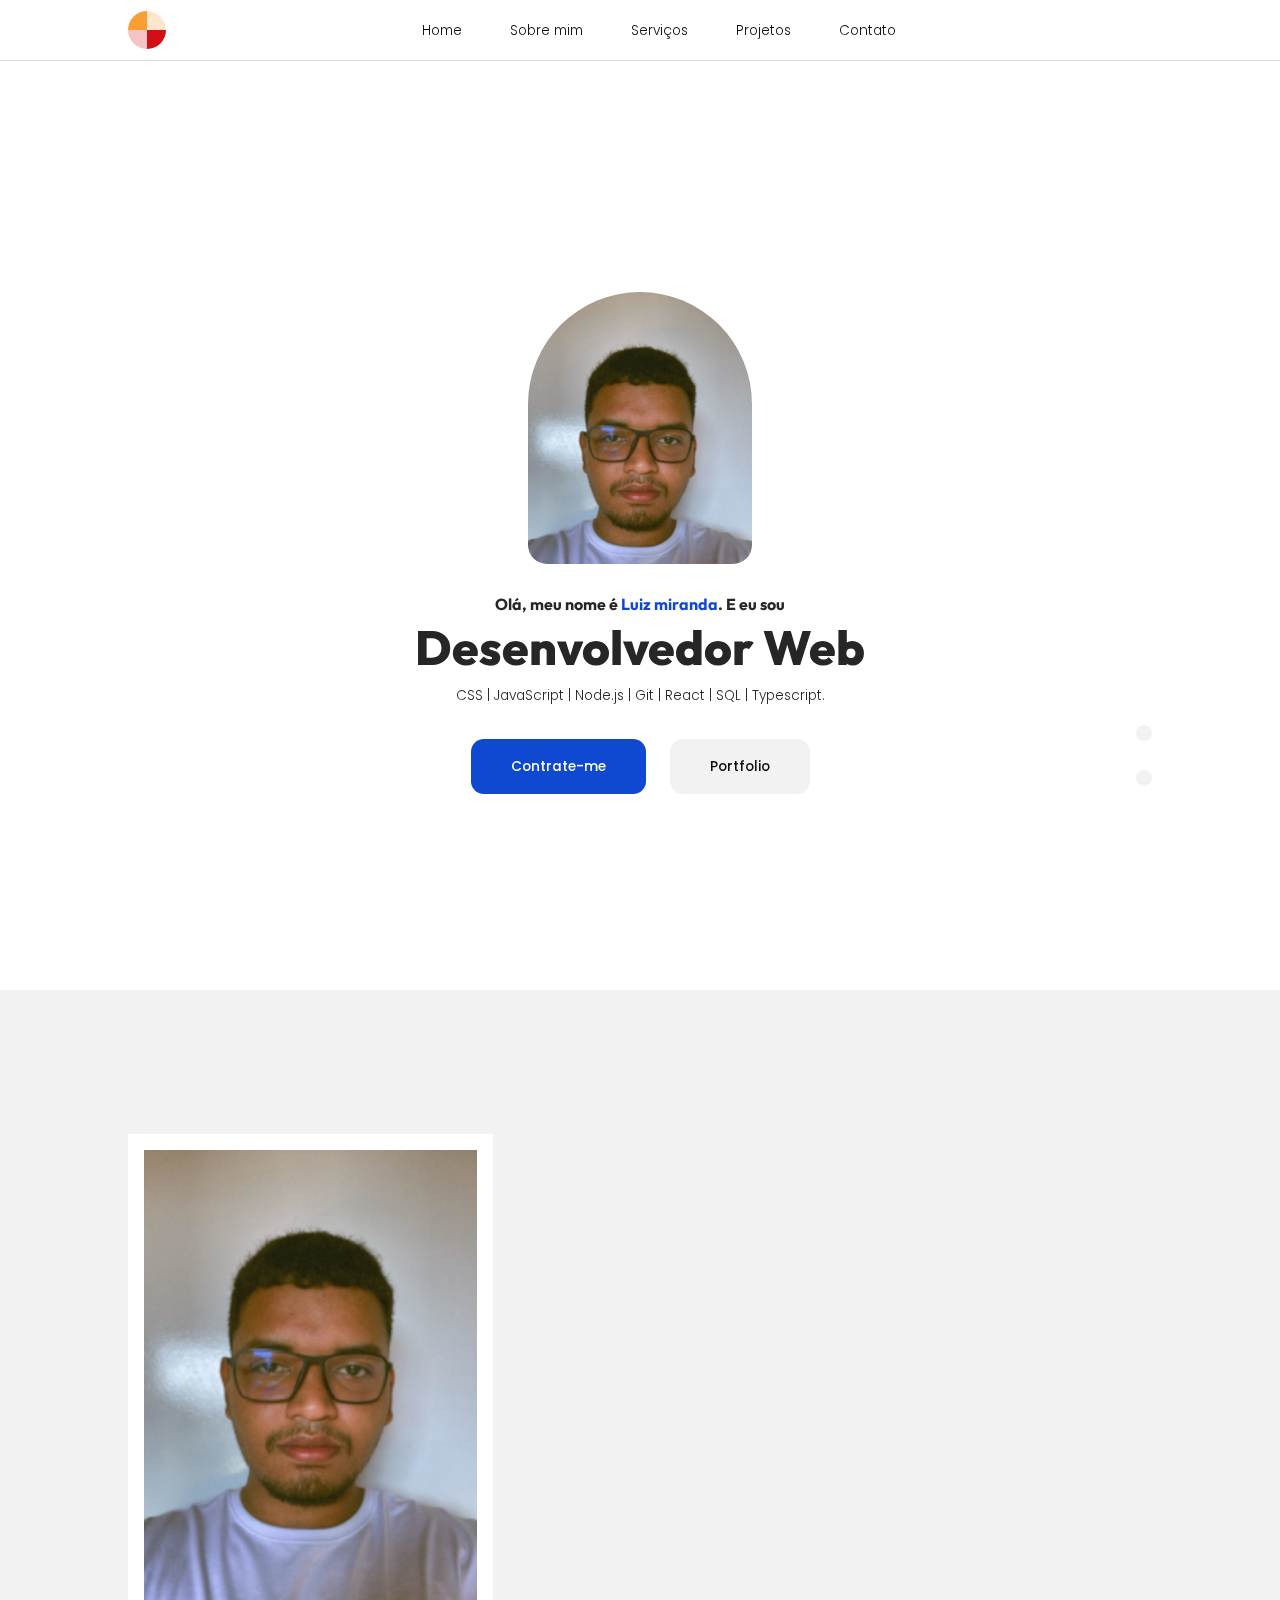
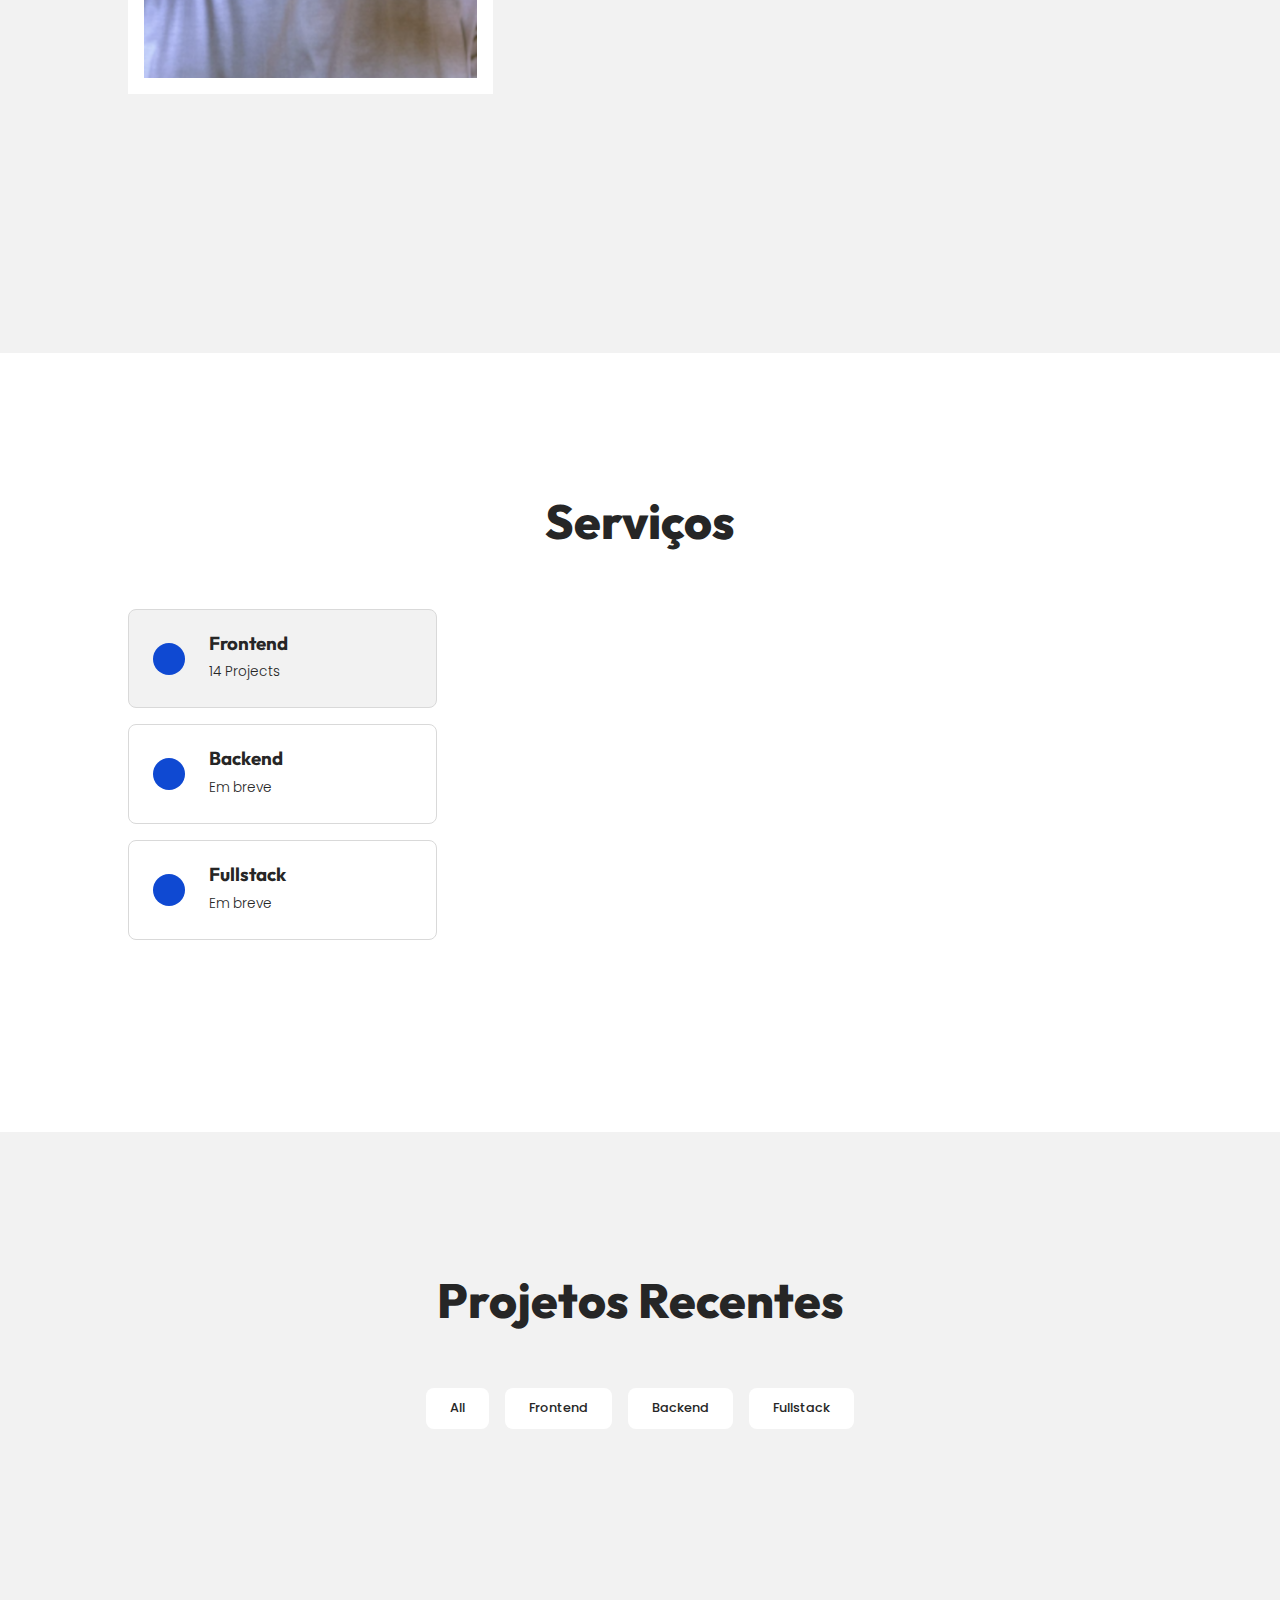
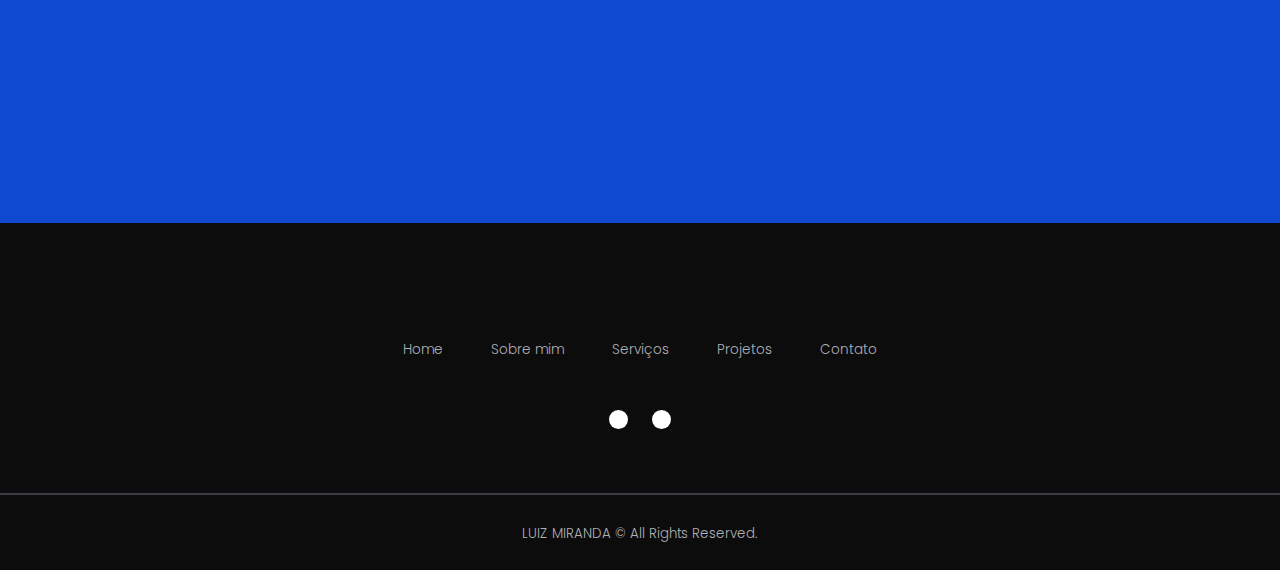
<file: index.html>
<!DOCTYPE html>
<html lang="en">
<head>
    <meta charset="UTF-8">
    <link rel="icon" href="./assets/logo.png" type="image/png">
    <meta name="viewport" content="width=device-width, initial-scale=1.0">
    <title>Responsive Personal Portfolio Website</title>
    <!-- ICONSCOUT CDN -->
    <link rel="stylesheet" href="https://unicons.iconscout.com/release/v4.0.8/css/line.css">
    <!-- GOOGLE FONTS (POPPINS & OUTFIT ) -->
    <link href="https://fonts.googleapis.com/css2?family=Outfit:wght@600;700;800;900&family=Poppins:wght@300;400;500;600;700;800;900&display=swap" rel="stylesheet">
    <!-- SWIPER JS -->
    <link rel="stylesheet" href="https://cdn.jsdelivr.net/npm/swiper@10/swiper-bundle.min.css">
    <!-- ANIMATE ON SCROLL -->
    <link rel="stylesheet" href="https://unpkg.com/aos@next/dist/aos.css" />
    <link rel="stylesheet" href="style.css">
</head>
<body>
    <nav>
        <div class="container nav__container">
            <a href="index.html" class="nav__logo">
                <img src="./assets/logo.png" alt="Navbar Logo">
            </a>
            <ul class="nav__menu">
                <li><a href="#">Home</a></li>
                <li><a href="#about">Sobre mim</a></li>
                <li><a href="#services">Serviços</a></li>
                <li><a href="#projects">Projetos</a></li>
                <li><a href="#contact">Contato</a></li>
            </ul>
            <div class="nav__buttons">
                <button class="nav__theme-btn"><i class="uil uil-moon"></i></button>
                <button class="nav__toggle-open"><i class="uil uil-bars"></i></button>
                <button class="nav__toggle-close"><i class="uil uil-multiply"></i></button>
            </div>
        </div>
    </nav>

<!--=============================== END OF NAV ========================-->

    <header>
        <div class="container header__container">
            <article class="header__image" data-aos="fade-up" data-aos-delay="'700">
                <div><img src="./assets/luizfoto1.png" alt="Header Image"></div>
            </article>
            <article class="header__content" data-aos="fade-in">
                <h4>Olá, meu nome é <span>Luiz miranda</span>. E eu sou</h4>
                <h1>Desenvolvedor Web<br></h1>
                <p> CSS | JavaScript | Node.js | Git | React | SQL | Typescript.
                </p>
                <div class="header__cta">
                    <a href="#contact" class="btn primary">Contrate-me</a>
                    <a href="#projects" class="btn">Portfolio</a>
                </div>
            </article>
            <ul class="header__socials">
                <li><a href="https://github.com/Luiizmiranda" target="_blank"><i class="uil uil-github-alt"></i></a></li>
                <li><a href="https://www.linkedin.com/in/luiz-miranda-119206244/" target="_blank"><i class="uil uil-linkedin-alt"></i></a></li>
            </ul>
        </div>
    </header>
    
    <!--========================== END OF HEADER =====================================-->

    <section class="about" id="about">
        <div class="container about__container">
            <div class="about__image">
                <img src="./assets/luizfoto1.png" alt="About Image">
            </div>
            <div class="about__details" data-aos="fade-in" data-aos-delay="300">
                <h1>Sobre mim</h1>
                <div class="about__cards">
                <article class="about__card">
                    <i class="uil uil-award-alt"></i>
                    <h4>Experiencia</h4>
                    <small>1+ anos</small>
                </article>
                <article class="about__card">
                    <i class="uil uil-swatchbook"></i>
                    <h4>Projetos</h4>
                    <small>15+ completo</small>
                </article>
                <article class="about__card">
                    <i class="uil uil-users-alt"></i>
                    <h4>Clientes</h4>
                    <small>...</small>
                </article>
                </div>
                <p>
                    Meu nome é Luiz Miranda, e sou um entusiasta de tecnologia e desenvolvedor front-end com mais de um ano de estudo dedicado a aprimorar minhas habilidades, estou comprometido em alcançar o sucesso e crescer profissionalmente. Acredito que a dedicação constante ao aprendizado é fundamental para ser um desenvolvedor de destaque, e estou determinado a trilhar esse caminho.Durante esse período, concentrei meus esforços em dominar várias linguagens e tecnologias essenciais para a construção de interfaces web modernas e eficientes. Minhas principais áreas de estudo incluem: CSS, JavaScript, HTML, Node.js, Git, React, Redux e TypeScript.
                </p>
                <p>
                    Luiz está cursando ADS (Análise e Desenvolvimento de Sistemas) e é apaixonado por tecnologia, conhecimento e inovações. Ele está sempre em busca de se desenvolver e de novos desafios, procurando se manter atualizado sobre as novidades em sua área e em outras áreas por curiosidade. Luiz é comunicativo, resiliente e determinado.
                </p>
                <a href="./assets/LuizMirandaCV.pdf" class="btn primary" download target="_blank"> <i class="uil uil-download-alt"></i>Download</a>
            </div>
        </div>
    </section>

    <!--==================== END OF ABOUT =============================-->

    <section class="services" id="services">
        <h1>Serviços</h1>
        <p></p>
        <div class="container services__container">
            <ul class="services__left">
                <li class="service__item frontend active">
                    <span><i class="uil uil-desktop"></i></span>
                    <div>
                        <h3>Frontend</h3>
                        <p>14 Projects</p>
                    </div>
                </li>
                <li class="service__item backend">
                    <span><i class="uil uil-server"></i></span>
                    <div>
                        <h3>Backend</h3>
                        <p>Em breve</p>
                    </div>
                </li>
                <li class="service__item fullstack">
                    <span><i class="uil uil-apps"></i></span>
                    <div>
                        <h3>Fullstack</h3>
                        <p>Em breve</p>
                    </div>
                </li>
            </ul>
            <article class="services__right" data-aos="fade-in" data-aos-delay="200">
                <h3>Frontend Development</h3>
                <p>
                    O profissional desenvolvedor front-end é o responsável por colocar em prática, através de códigos, o design de um site ou interface.

                    Enquanto o web design projeta o visual de um site, o desenvolvimento front-end implementa esse design através de códigos, como HTML, CSS e JavaScript. Ou seja, é o front-end que coloca “para funcionar” toda a parte visual de uma interface, como a página de um site ou de um aplicativo.
                </p>
                <p>
                    O front-end também deve ser capaz de se “comunicar” com a linguagem utilizada no back-end, que é a parte estrutural de sites e plataformas. Dessa forma, o visual de uma interface conseguirá ter suas funções correspondidas, como quando clicamos em um botão de “enviar mensagem” e a mensagem realmente é enviada.
                </p>
                <p>
                    Podemos dizer que tudo o que um usuário vê, interage ou clica é fruto do trabalho de um desenvolvedor front-end, que deve garantir que o site ou interface funcione corretamente e siga um design padrão em todos os dispositivos.
                </p>
            </article>
        </div>
    </section>
    <!-- =========================== END OF SERVICES ============================-->

<section class="projects" id="projects">
    <h1>Projetos Recentes</h1>
    <p></p>
    <ul class="projects__categories">
        <li class="active" data-filter="*">All</li>
        <li data-filter=".frontend">Frontend</li>
        <li data-filter=".backend">Backend</li>
        <li data-filter=".fullstack">Fullstack</li>
    </ul>
    <div class="container projects__container" data-aos="fade-in">
      <article class="project mix fullstack" data-order="1">
        <div class="project__image">
            <img src="./assets/capa1.jpg" alt="Project Image One">
        </div>
        <h3>Project One Title (Fullstack)</h3>
        <p>
            No projeto, criei uma barra de navegação responsiva e configurei o roteamento usando a versão 6 do React Router Dom, permitindo uma navegação fluida entre as diferentes páginas do site. Para aprimorar a experiência do usuário, desenvolvi um componente de cabeçalho principal que inclui o logotipo e links essenciais, tornando a navegação intuitiva.
        </p>
        <div class="project_cta">
            <a href="https://github.com/Luiizmiranda/Fitness_Web" class="btn sm" target="_blank">Github</a>
        </div>
      </article>
      <article class="project mix frontend" data-order="2">
        <div class="project__image">
            <img src="./assets/capa2.png" alt="Project Image Two">
        </div>
        <h3>Project Two Title</h3>
        <p>Este projeto resultou em um site completo, oferecendo informações detalhadas sobre serviços, preços e recursos, além de proporcionar uma experiência de navegação intuitiva aos visitantes.</p>
        <div class="project_cta">
            <a href="https://luiizmiranda.github.io/RaidHost/" class="btn sm primary" target="_blank">Demo</a>
            <a href="https://github.com/Luiizmiranda/RaidHost" class="btn sm" target="_blank">Github</a>
        </div>
      </article>
      <article class="project mix frontend" data-order="3">
        <div class="project__image">
            <img src="./assets/capa3.png" alt="Project Three">
        </div>
        <h3>Project Three Title</h3>
        <p>No geral, o projeto abrange uma ampla gama de tarefas de desenvolvimento front-end, desde a criação de estruturas HTML até a aplicação de estilos CSS e a adição de recursos interativos usando JavaScript. Essa abordagem abrangente garante um aplicativo da web visualmente atraente, responsivo e fácil de usar.</p>
        <div class="project_cta">
            <a href="https://luiizmiranda.github.io/Investimentos/" class="btn sm primary" target="_blank">Demo</a>
            <a href="https://github.com/Luiizmiranda/Investimentos" class="btn sm" target="_blank">Github</a>
        </div>
      </article>
      <article class="project mix frontend" data-order="4">
        <div class="project__image">
            <img src="./assets/capa4.png" alt="Project Four">
        </div>
        <h3>Project Four Title</h3>
        <p>Configurei o React Router Dom para criar rotas de navegação dentro do aplicativo, permitindo que eu e outros usuários acessem diferentes páginas. Em seguida, desenvolvi o design da página principal do aplicativo, onde os usuários podem visualizar suas notas. Também projetei a interface de criação de novas notas, proporcionando-me uma maneira fácil de adicionar novos registros.</p>
        <div class="project_cta">
            <a href="https://github.com/Luiizmiranda/Notes-App" class="btn sm primary" target="_blank">Demo</a>
            <a href="https://github.com/Luiizmiranda/Notes-App" class="btn sm" target="_blank">Github</a>
        </div>
      </article>
      <article class="project mix frontend" data-order="5">
        <div class="project__image">
            <img src="./assets/capa5.png" alt="Project Five">
        </div>
        <h3>Project Five Title</h3>
        <p>Uma interface utilizando HTML e CSS.</p>
        <div class="project_cta">
            <a href="https://luiizmiranda.github.io/car-interface/" class="btn sm primary" target="_blank">Demo</a>
            <a href="https://github.com/Luiizmiranda/car-interface" class="btn sm" target="_blank">Github</a>
        </div>
      </article>
      <article class="project mix frontend" data-order="6">
        <div class="project__image">
            <img src="./assets/capa6.png" alt="Project Six">
        </div>
        <h3>Project Six Title</h3>
        <p>Interface utilizando HTML, CSS E JavaScript</Html></p>
        <div class="project_cta">
            <a href="https://luiizmiranda.github.io/Florest/" class="btn sm primary" target="_blank">Demo</a>
            <a href="https://github.com/Luiizmiranda/Florest" class="btn sm" target="_blank">Github</a>
        </div>
      </article>
    </div>
</section>

<!--=============================== END OF TESTIMOONIALS =====================================================-->

    <section class="contact" id="contact">
        <div class="container contact__container">
            <ul class="contact__list">
                <li data-aos="fade-in"><a href="https://api.whatsapp.com/send/?phone=%2B5592992308422&text=Ol%C3%A1%2C+tudo+bem%3F&type=phone_number&app_absent=0" class="contact__list-item" target="_blank">
                    <i class="uil uil-whatsapp"></i></a></li>

                <li data-aos="fade-in" data-aos-delay="150"><a href="https://github.com/Luiizmiranda" class="contact__list-item" target="_blank"><i class="uil uil-github-alt"></i></a></li>    
                 
                <li data-aos="fade-in" data-aos-delay="300"><a href="https://www.linkedin.com/in/luiiz-miranda/" class="contact__list-item" target="_blank"><i class="uil uil-linkedin-alt"></i></a></li>    
            </ul>
            <form action="https://formsubmit.co/c00b61a3e5ba8ef876577354d757a87b" method="post" class="contact__form" data-aos="fade-up" data-aos-delay="450">
                <input type="text" name="Name" placeholder="Full Name">
                <input type="email" name="Email" placeholder="Email Address">
                <textarea rows="7" name="Message" placeholder="Message"></textarea>
                <button type="submit" class="btn">Send</button>
            </form>
        </div>
    </section>

    <footer>
        <div class="container footer__container">
            <ul class="footer__menu">
                <li><a href="#">Home</a></li>
                <li><a href="#about">Sobre mim</a></li>
                <li><a href="#services">Serviços</a></li>
                <li><a href="#projects">Projetos</a></li>
                <li><a href="#contact">Contato</a></li>
            </ul>
            <ul class="footer__socials">
                <li><a href="https://github.com/Luiizmiranda" target="_blank"><i class="uil uil-github-alt"></i></a></li>
                <li><a href="https://www.linkedin.com/in/luiiz-miranda/" target="_blank"><i class="uil uil-linkedin-alt"></i></a></li>
            </ul>
        </div>
        <div class="footer__copyright">
            <small>LUIZ MIRANDA  &copy; All Rights Reserved.</small>
        </div>
    </footer>



<script src="https://cdn.jsdelivr.net/npm/swiper@10/swiper-bundle.min.js"></script>
<script src="./mix/dist/mixitup.min.js"></script>
<script src="https://unpkg.com/aos@next/dist/aos.js"></script>
    <script>
     AOS.init({duration: 1500, offset:80});
    </script>
<script src="./data.js"></script>
<script src="./index.js"></script>


</body>
</html>
</file>
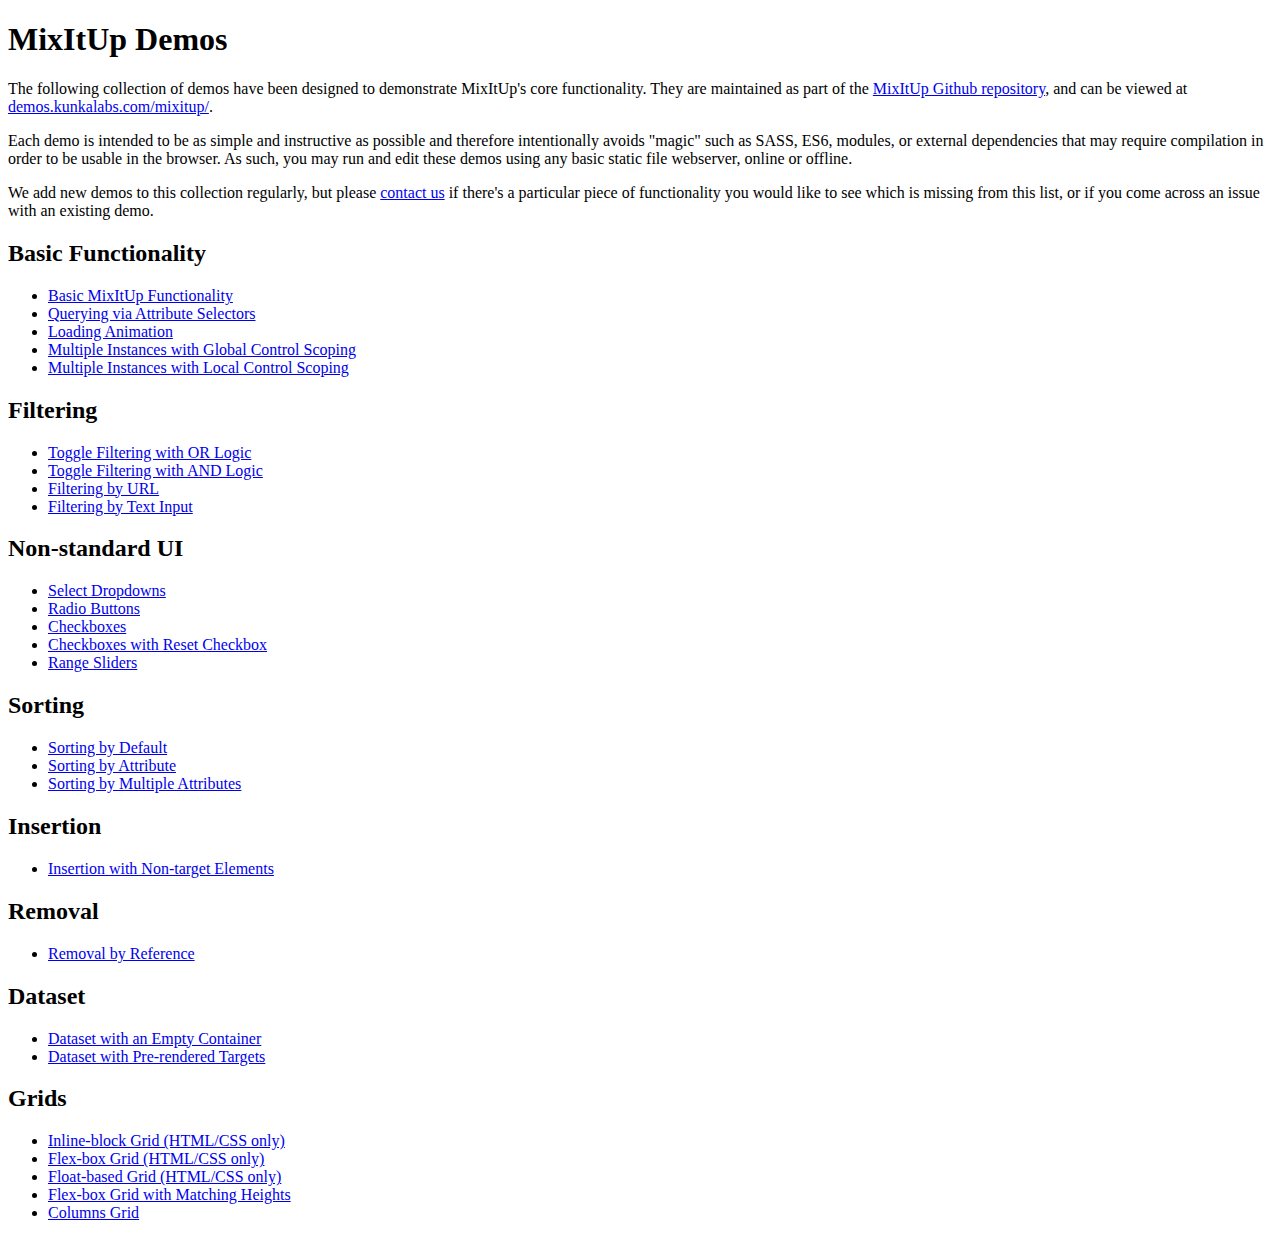
<file: mix/demos/index.html>
<!DOCTYPE html>
<html>
    <head>
        <title>MixItUp Demos</title>
    </head>
    <body>
        <h1>MixItUp Demos</h1>

        <p>The following collection of demos have been designed to demonstrate MixItUp's core functionality. They are maintained as part of the <a href="https://github.com/patrickkunka/mixitup/tree/v3/demos">MixItUp Github repository</a>, and can be viewed at <a href="http://demos.kunkalabs.com/mixitup">demos.kunkalabs.com/mixitup/</a>.</p>

        <p>Each demo is intended to be as simple and instructive as possible and therefore intentionally avoids "magic" such as SASS, ES6, modules, or external dependencies that may require compilation in order to be usable in the browser. As such, you may run and edit these demos using any basic static file webserver, online or offline.</p>

        <p>We add new demos to this collection regularly, but please <a href="https://www.kunkalabs.com/contact-us/">contact us</a> if there's a particular piece of functionality you would like to see which is missing from this list, or if you come across an issue with an existing demo.</p>

        <h2>Basic Functionality</h2>

        <ul>
            <li><a href="./basic/">Basic MixItUp Functionality</a></li>
            <li><a href="./attribute-selectors/">Querying via Attribute Selectors</a></li>
            <li><a href="./loading-animation/">Loading Animation</a></li>
            <li><a href="./multiple-instances-global-control-scoping/">Multiple Instances with Global Control Scoping</a></li>
            <li><a href="./multiple-instances-local-control-scoping/">Multiple Instances with Local Control Scoping</a></li>
        </ul>

        <h2>Filtering</h2>

        <ul>
            <li><a href="./toggle-filtering-or-logic/">Toggle Filtering with OR Logic</a></li>
            <li><a href="./toggle-filtering-and-logic/">Toggle Filtering with AND Logic</a></li>
            <li><a href="./filtering-by-url/">Filtering by URL</a></li>
            <li><a href="./filtering-by-text-input/">Filtering by Text Input</a></li>
        </ul>

        <h2>Non-standard UI</h2>

        <ul>
            <li><a href="./select-dropdowns/">Select Dropdowns</a></li>
            <li><a href="./radio-buttons/">Radio Buttons</a></li>
            <li><a href="./checkboxes/">Checkboxes</a></li>
            <li><a href="./checkboxes-with-reset-checkbox/">Checkboxes with Reset Checkbox</a></li>
            <li><a href="./filtering-by-range/">Range Sliders</a></li>
        </ul>

        <h2>Sorting</h2>

        <ul>
            <li><a href="./sorting-by-default/">Sorting by Default</a></li>
            <li><a href="./sorting-by-attribute/">Sorting by Attribute</a></li>
            <li><a href="./sorting-by-multiple-attributes/">Sorting by Multiple Attributes</a></li>
        </ul>

        <h2>Insertion</h2>

        <ul>
            <li><a href="./insertion-non-target-elements/">Insertion with Non-target Elements</a></li>
        </ul>

        <h2>Removal</h2>

        <ul>
            <li><a href="./removal-by-reference/">Removal by Reference</a></li>
        </ul>

        <h2>Dataset</h2>

        <ul>
            <li><a href="./dataset-empty-container/">Dataset with an Empty Container</a></li>
            <li><a href="./dataset-pre-rendered-targets/">Dataset with Pre-rendered Targets</a></li>
        </ul>

        <h2>Grids</h2>

        <ul>
            <li><a href="./grid-inline-block/">Inline-block Grid (HTML/CSS only)</a></li>
            <li><a href="./grid-flex-box/">Flex-box Grid (HTML/CSS only)</a></li>
            <li><a href="./grid-floats/">Float-based Grid (HTML/CSS only)</a></li>
            <li><a href="./grid-flex-box-matching-heights/">Flex-box Grid with Matching Heights</a></li>
            <li><a href="./grid-columns/">Columns Grid</a></li>
        </ul>
    </body>
</html>
</file>
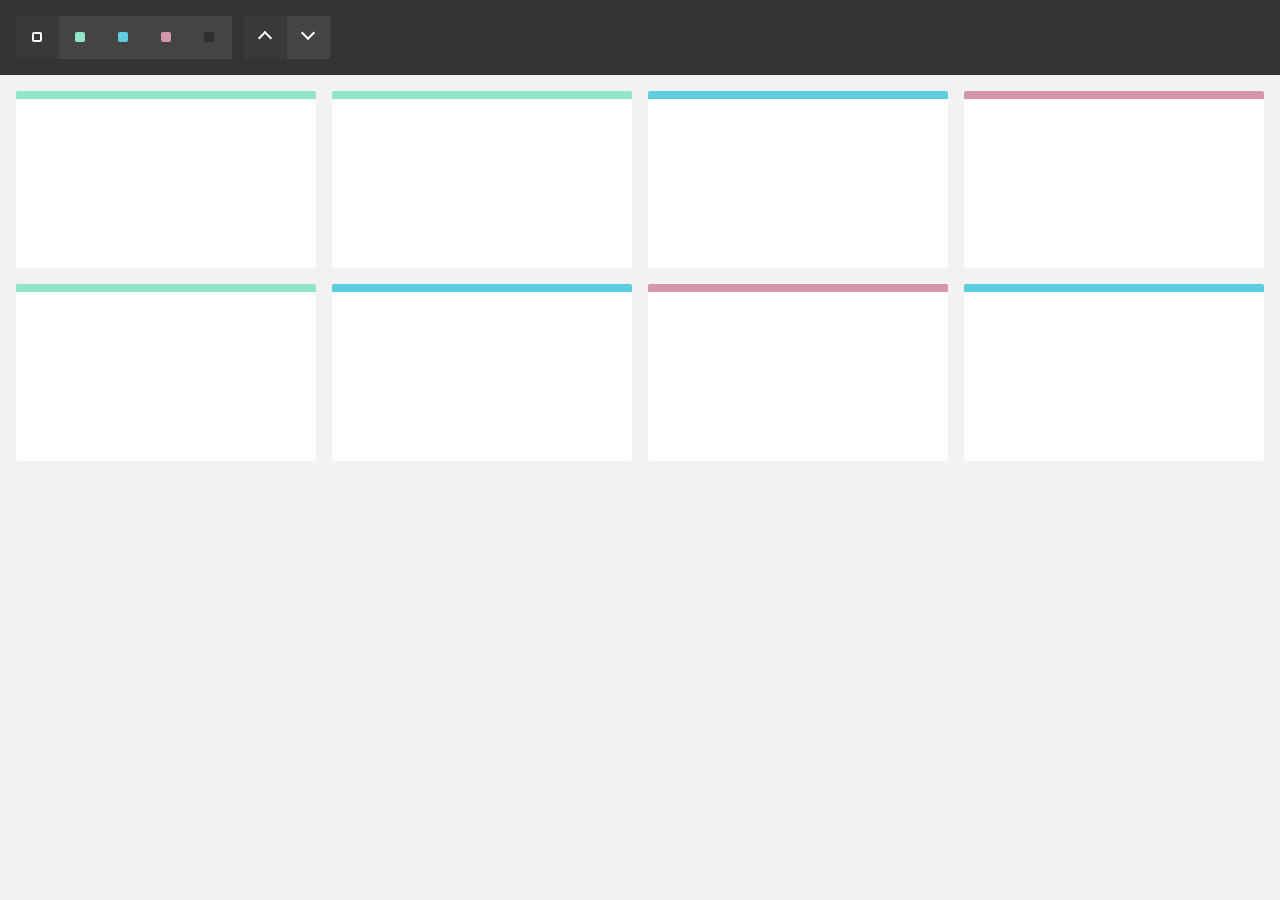
<file: mix/demos/attribute-selectors/index.html>
<!DOCTYPE html>
<html>
    <head>
        <meta name="viewport" content="width=device-width, initial-scale=1">

        <link href="../reset.css" rel="stylesheet"/>
        <link href="./style.css" rel="stylesheet"/>

        <title>MixItUp Demo - Querying via Attribute Selectors</title>
    </head>
    <body>
        <div class="controls">
            <button type="button" class="control" data-filter="all">All</button>
            <button type="button" class="control" data-filter=".green">Green</button>
            <button type="button" class="control" data-filter=".blue">Blue</button>
            <button type="button" class="control" data-filter=".pink">Pink</button>
            <button type="button" class="control" data-filter="none">None</button>

            <button type="button" class="control" data-sort="default:asc">Asc</button>
            <button type="button" class="control" data-sort="default:desc">Desc</button>
        </div>

        <div class="container" data-ref="mixitup-container">
            <div class="item green" data-ref="mixitup-target"></div>
            <div class="item green" data-ref="mixitup-target"></div>
            <div class="item blue" data-ref="mixitup-target"></div>
            <div class="item pink" data-ref="mixitup-target"></div>
            <div class="item green" data-ref="mixitup-target"></div>
            <div class="item blue" data-ref="mixitup-target"></div>
            <div class="item pink" data-ref="mixitup-target"></div>
            <div class="item blue" data-ref="mixitup-target"></div>

            <div class="gap"></div>
            <div class="gap"></div>
            <div class="gap"></div>
        </div>

        <script src="../mixitup.min.js"></script>

        <script>
            var containerEl = document.querySelector('[data-ref~="mixitup-container"]');

            var mixer = mixitup(containerEl, {
                selectors: {
                    target: '[data-ref~="mixitup-target"]'
                }
            });
        </script>
    </body>
</html>
</file>
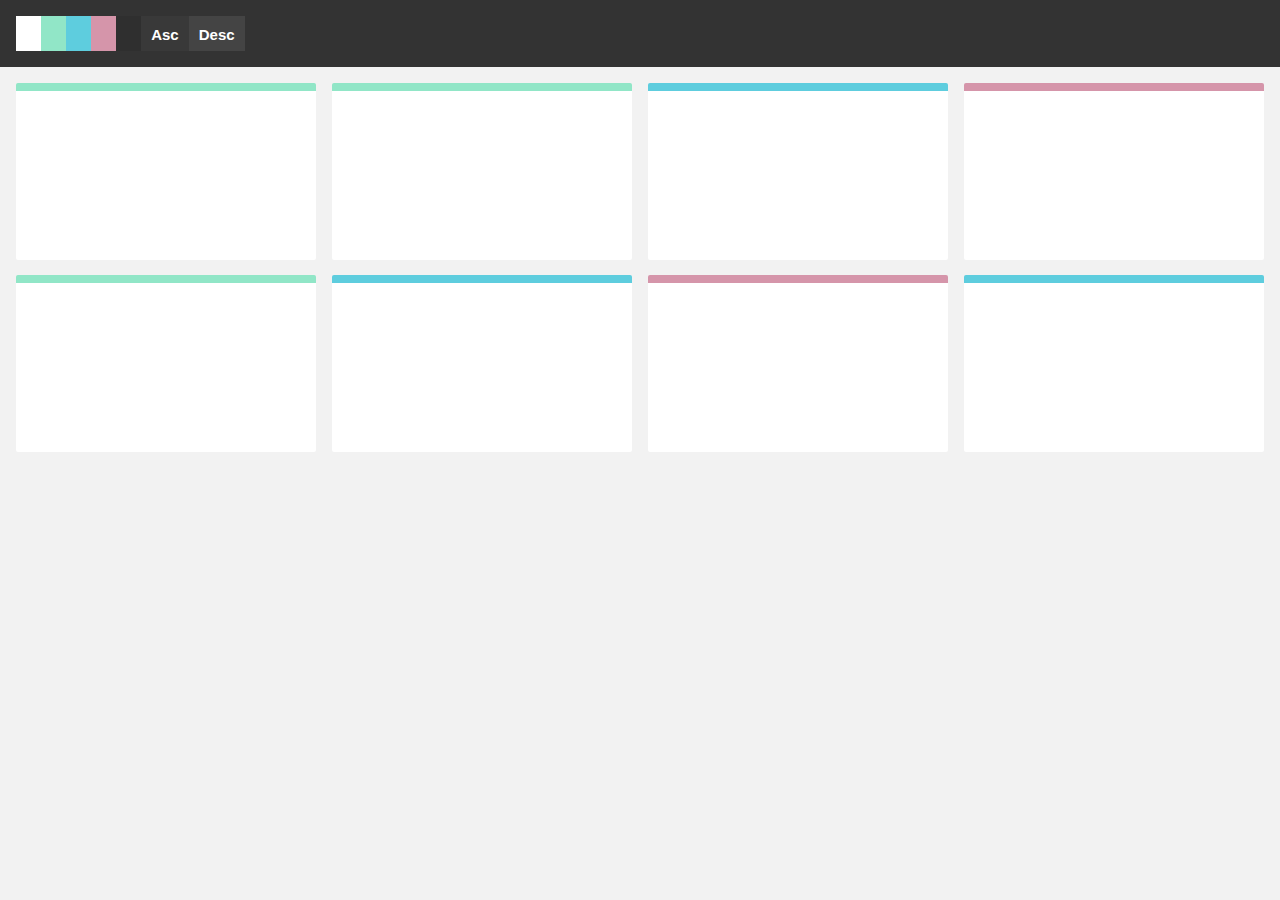
<file: mix/demos/basic-ie-8/index.html>
<!DOCTYPE html>
<html>
    <head>
        <meta name="viewport" content="width=device-width, initial-scale=1">

        <link href="../reset.css" rel="stylesheet"/>
        <link href="./style.css" rel="stylesheet"/>

        <title>MixItUp Demo - Basic (IE8 Compatible Layout)</title>
    </head>
    <body>
        <div class="controls">
            <button type="button" class="control" data-filter="all"></button>
            <button type="button" class="control" data-filter=".green"></button>
            <button type="button" class="control" data-filter=".blue"></button>
            <button type="button" class="control" data-filter=".pink"></button>
            <button type="button" class="control" data-filter="none"></button>

            <button type="button" class="control" data-sort="default:asc">Asc</button>
            <button type="button" class="control" data-sort="default:desc">Desc</button>
        </div>

        <div class="container">
            <div class="mix green"></div>
            <div class="mix green"></div>
            <div class="mix blue"></div>
            <div class="mix pink"></div>
            <div class="mix green"></div>
            <div class="mix blue"></div>
            <div class="mix pink"></div>
            <div class="mix blue"></div>

            <div class="gap"></div>
            <div class="gap"></div>
            <div class="gap"></div>
        </div>

        <script src="../mixitup.min.js"></script>

        <script>
            var containerEl = document.querySelector('.container');

            var mixer = mixitup(containerEl);
        </script>
    </body>
</html>
</file>
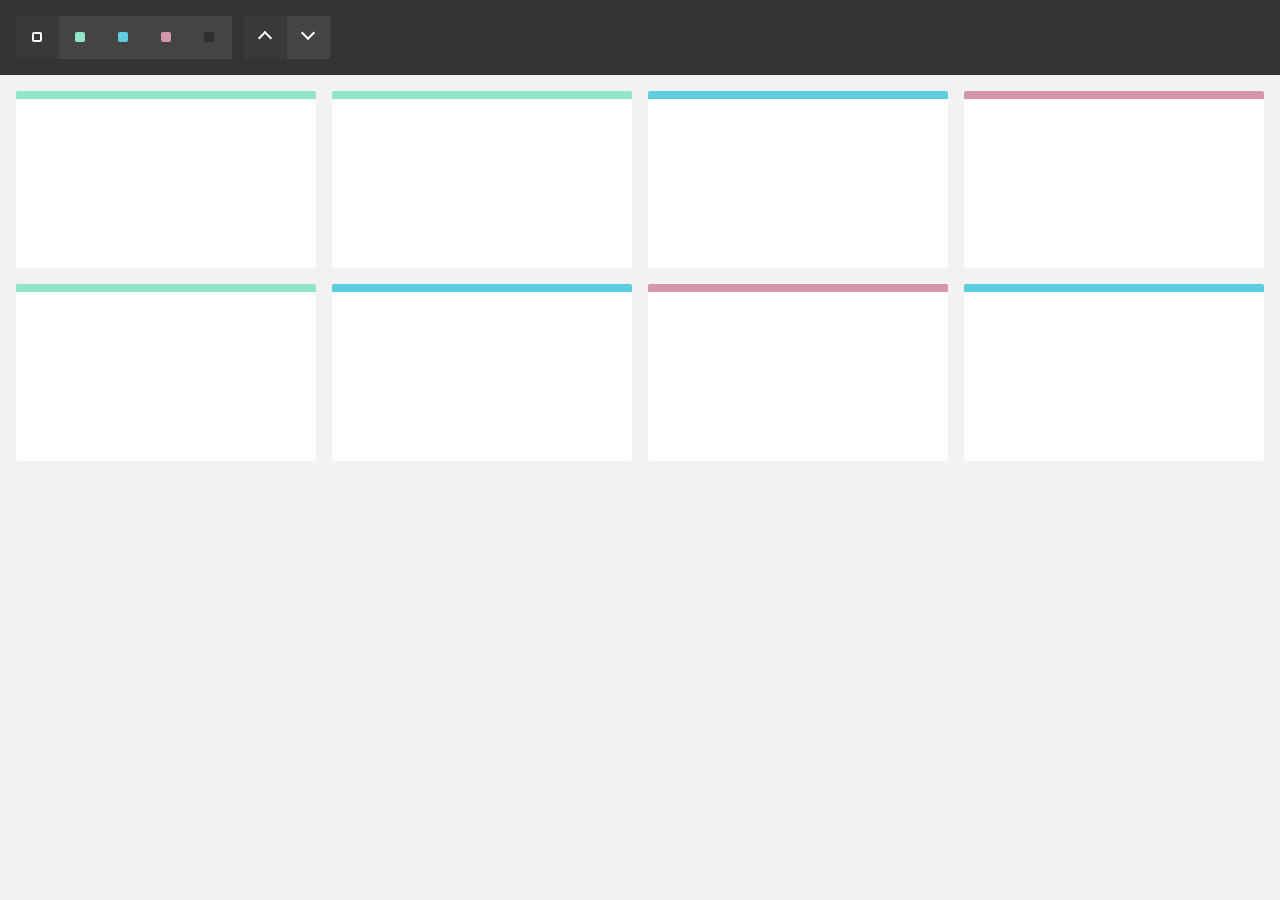
<file: mix/demos/basic/index.html>
<!DOCTYPE html>
<html>
    <head>
        <meta name="viewport" content="width=device-width, initial-scale=1">

        <link href="../reset.css" rel="stylesheet"/>
        <link href="./style.css" rel="stylesheet"/>

        <title>MixItUp Demo - Basic</title>
    </head>
    <body>
        <div class="controls">
            <button type="button" class="control" data-filter="all">All</button>
            <button type="button" class="control" data-filter=".green">Green</button>
            <button type="button" class="control" data-filter=".blue">Blue</button>
            <button type="button" class="control" data-filter=".pink">Pink</button>
            <button type="button" class="control" data-filter="none">None</button>

            <button type="button" class="control" data-sort="default:asc">Asc</button>
            <button type="button" class="control" data-sort="default:desc">Desc</button>
        </div>

        <div class="container">
            <div class="mix green"></div>
            <div class="mix green"></div>
            <div class="mix blue"></div>
            <div class="mix pink"></div>
            <div class="mix green"></div>
            <div class="mix blue"></div>
            <div class="mix pink"></div>
            <div class="mix blue"></div>

            <div class="gap"></div>
            <div class="gap"></div>
            <div class="gap"></div>
        </div>

        <script src="../mixitup.min.js"></script>

        <script>
            var containerEl = document.querySelector('.container');

            var mixer = mixitup(containerEl);
        </script>
    </body>
</html>
</file>
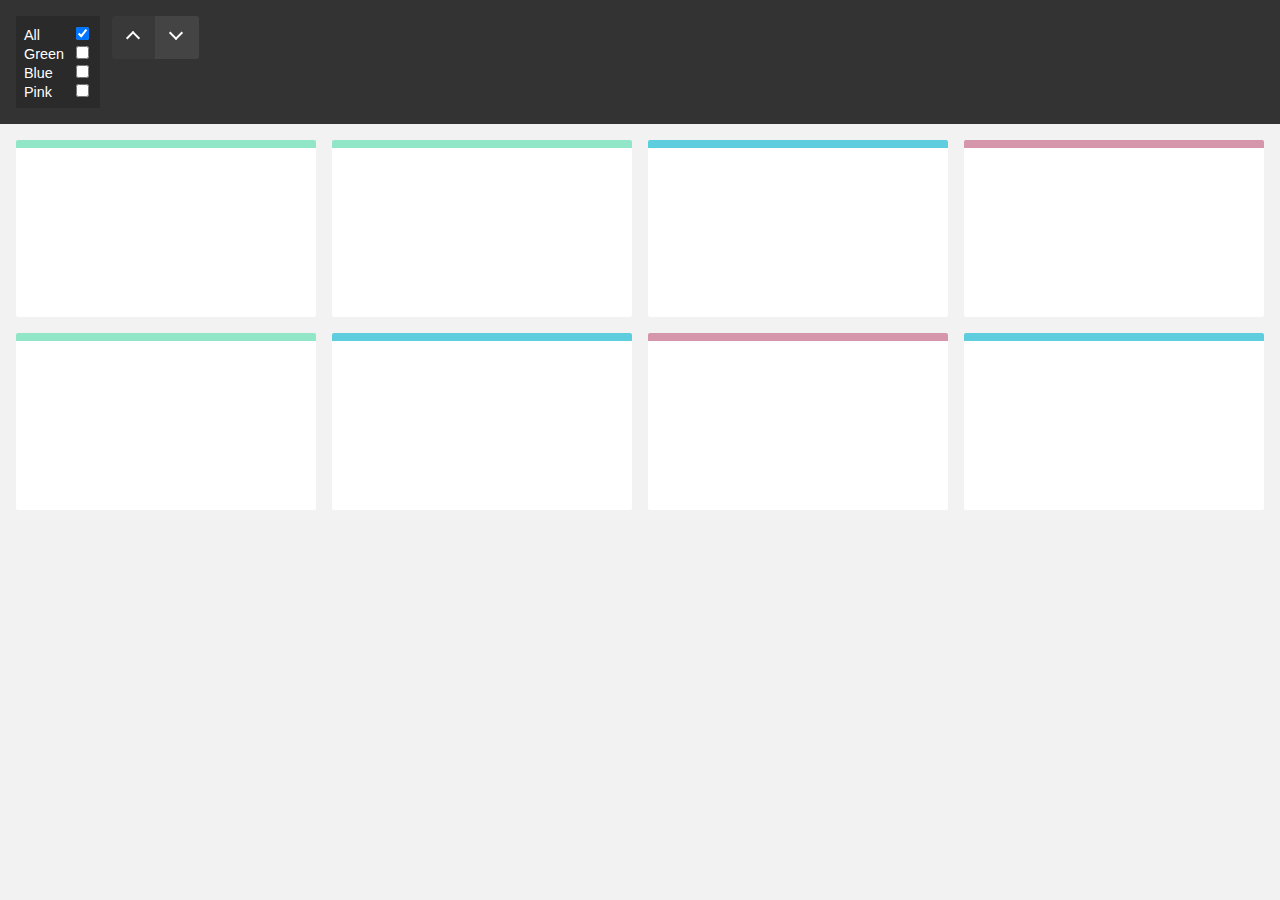
<file: mix/demos/checkboxes-with-reset-checkbox/index.html>
<!DOCTYPE html>
<html>
    <head>
        <meta name="viewport" content="width=device-width, initial-scale=1">

        <link href="../reset.css" rel="stylesheet"/>
        <link href="./style.css" rel="stylesheet"/>

        <title>MixItUp Demo - Checkboxes with Reset Checkbox</title>
    </head>
    <body>
        <div class="controls">
            <div class="checkbox-group">
                <div class="checkbox">
                    <label class="checkbox-label">All</label>
                    <input type="checkbox" value="all" checked/>
                </div>

                <div class="checkbox">
                    <label class="checkbox-label">Green</label>
                    <input type="checkbox" value=".green"/>
                </div>

                <div class="checkbox">
                    <label class="checkbox-label">Blue</label>
                    <input type="checkbox" value=".blue"/>
                </div>

                <div class="checkbox">
                    <label class="checkbox-label">Pink</label>
                    <input type="checkbox" value=".pink"/>
                </div>
            </div>

            <button type="button" class="control" data-sort="default:asc">Asc</button>
            <button type="button" class="control" data-sort="default:desc">Desc</button>
        </div>

        <div class="container">
            <div class="mix green"></div>
            <div class="mix green"></div>
            <div class="mix blue"></div>
            <div class="mix pink"></div>
            <div class="mix green"></div>
            <div class="mix blue"></div>
            <div class="mix pink"></div>
            <div class="mix blue"></div>

            <div class="gap"></div>
            <div class="gap"></div>
            <div class="gap"></div>
        </div>

        <script src="../mixitup.min.js"></script>

        <script>
            // In this example, we must bind a 'change' event handler to
            // our checkboxes, then interact with the mixer via
            // its .filter() API methods.

            var containerEl = document.querySelector('.container');
            var checkboxGroup = document.querySelector('.checkbox-group');
            var checkboxes = checkboxGroup.querySelectorAll('input[type="checkbox"]');
            var allCheckbox = checkboxGroup.querySelector('input[value="all"]');

            var mixer = mixitup(containerEl);

            checkboxGroup.addEventListener('change', function(e) {
                var selectors = [];
                var checkbox;
                var i;

                if (e.target === allCheckbox && e.target.checked) {
                    // If the "all" checkbox was checked, uncheck all other checkboxes

                    for (i = 0; i < checkboxes.length; i++) {
                        checkbox = checkboxes[i];

                        if (checkbox !== allCheckbox) checkbox.checked = false;
                    }
                } else {
                    // Another checkbox was changed, uncheck "all".

                    allCheckbox.checked = false;
                }

                // Iterate through all checkboxes, pushing the
                // values of those that are checked into an array

                for (i = 0; i < checkboxes.length; i++) {
                    checkbox = checkboxes[i];

                    if (checkbox.checked) selectors.push(checkbox.value);
                }

                // If there are values in the array, join it into a string
                // using your desired logic, and send to the mixer's .filter()
                // method, otherwise filter by 'all'

                var selectorString = selectors.length > 0 ?
                    selectors.join(',') : // or '.' for AND logic
                    'all';

                mixer.filter(selectorString);
            });
        </script>
    </body>
</html>
</file>
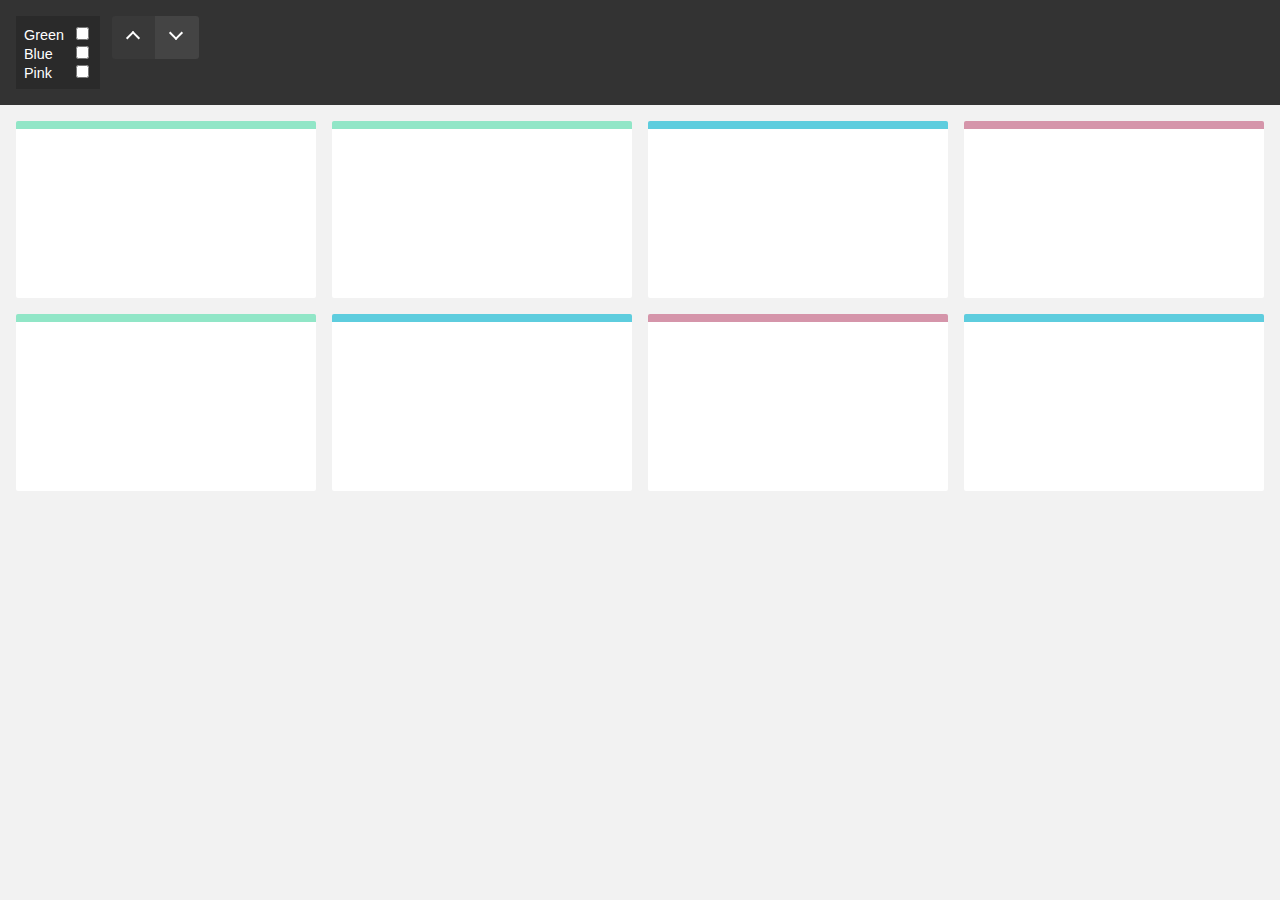
<file: mix/demos/checkboxes/index.html>
<!DOCTYPE html>
<html>
    <head>
        <meta name="viewport" content="width=device-width, initial-scale=1">

        <link href="../reset.css" rel="stylesheet"/>
        <link href="./style.css" rel="stylesheet"/>

        <title>MixItUp Demo - Checkboxes</title>
    </head>
    <body>
        <div class="controls">
            <div class="checkbox-group">
                <div class="checkbox">
                    <label class="checkbox-label">Green</label>
                    <input type="checkbox" value=".green"/>
                </div>

                <div class="checkbox">
                    <label class="checkbox-label">Blue</label>
                    <input type="checkbox" value=".blue"/>
                </div>

                <div class="checkbox">
                    <label class="checkbox-label">Pink</label>
                    <input type="checkbox" value=".pink"/>
                </div>
            </div>

            <button type="button" class="control" data-sort="default:asc">Asc</button>
            <button type="button" class="control" data-sort="default:desc">Desc</button>
        </div>

        <div class="container">
            <div class="mix green"></div>
            <div class="mix green"></div>
            <div class="mix blue"></div>
            <div class="mix pink"></div>
            <div class="mix green"></div>
            <div class="mix blue"></div>
            <div class="mix pink"></div>
            <div class="mix blue"></div>

            <div class="gap"></div>
            <div class="gap"></div>
            <div class="gap"></div>
        </div>

        <script src="../mixitup.min.js"></script>

        <script>
            // In this example, we must bind a 'change' event handler to
            // our checkboxes, then interact with the mixer via
            // its .filter() API methods.

            var containerEl = document.querySelector('.container');
            var checkboxGroup = document.querySelector('.checkbox-group');
            var checkboxes = checkboxGroup.querySelectorAll('input[type="checkbox"]');

            var mixer = mixitup(containerEl);

            checkboxGroup.addEventListener('change', function() {
                var selectors = [];

                // Iterate through all checkboxes, pushing the
                // values of those that are checked into an array

                for (var i = 0; i < checkboxes.length; i++) {
                    var checkbox = checkboxes[i];

                    if (checkbox.checked) selectors.push(checkbox.value);
                }

                // If there are values in the array, join it into a string
                // using your desired logic, and send to the mixer's .filter()
                // method, otherwise filter by 'all'

                var selectorString = selectors.length > 0 ?
                    selectors.join(',') : // or '.' for AND logic
                    'all';

                mixer.filter(selectorString);
            });
        </script>
    </body>
</html>
</file>
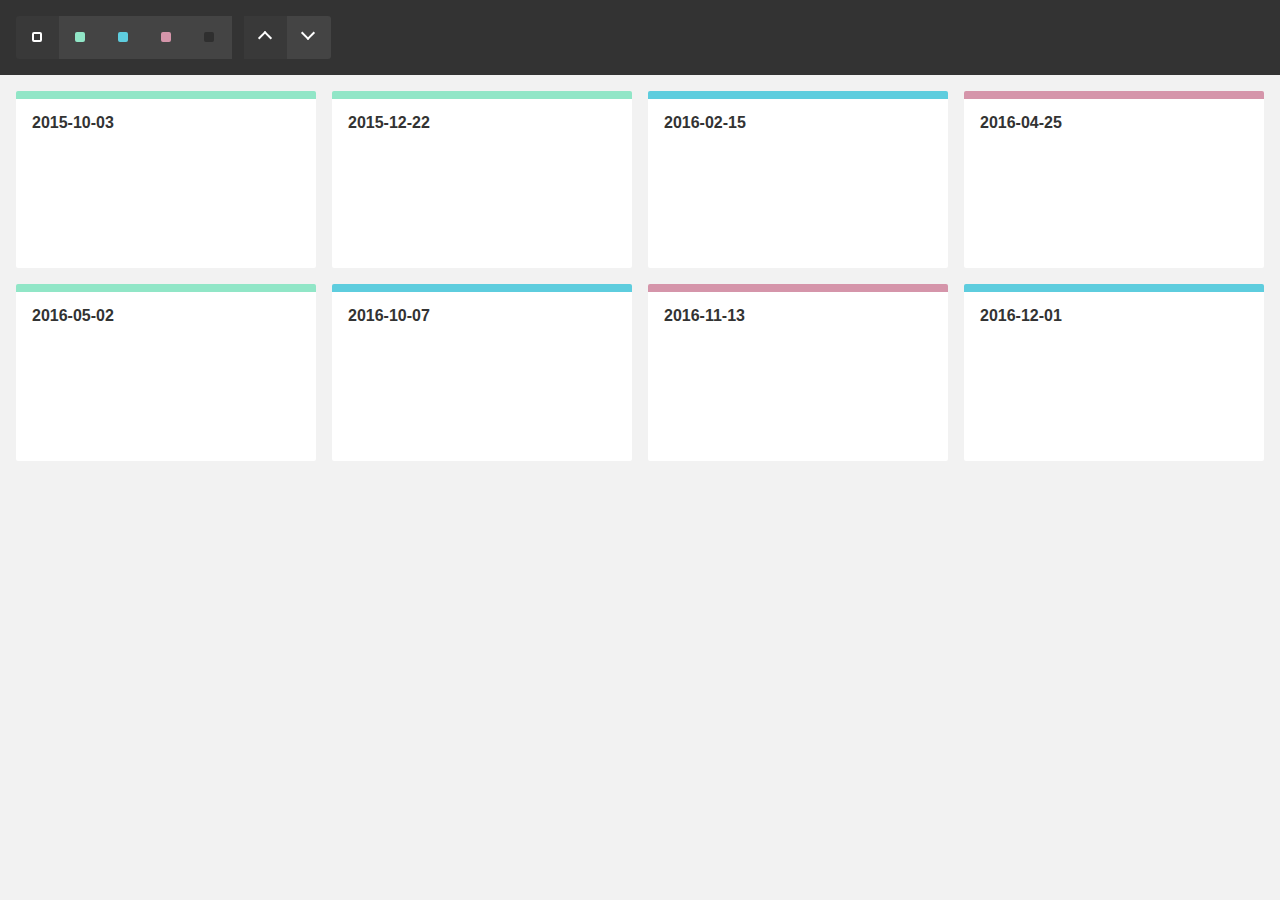
<file: mix/demos/dataset-empty-container/index.html>
<!DOCTYPE html>
<html>
    <head>
        <meta name="viewport" content="width=device-width, initial-scale=1">

        <link href="../reset.css" rel="stylesheet"/>
        <link href="./style.css" rel="stylesheet"/>

        <title>MixItUp Demo - Dataset with an Empty Container</title>
    </head>
    <body>
        <div class="controls" data-ref="controls">
            <button type="button" class="control control-filter" data-ref="filter" data-color="all">All</button>
            <button type="button" class="control control-filter" data-ref="filter" data-color="green">Green</button>
            <button type="button" class="control control-filter" data-ref="filter" data-color="blue">Blue</button>
            <button type="button" class="control control-filter" data-ref="filter" data-color="pink">Pink</button>
            <button type="button" class="control control-filter" data-ref="filter" data-color="none">None</button>

            <button type="button" class="control control-sort" data-ref="sort" data-key="publishedDate" data-order="asc">Asc</button>
            <button type="button" class="control control-sort" data-ref="sort" data-key="publishedDate" data-order="desc">Desc</button>
        </div>

        <div class="container" data-ref="container">
            <div class="gap" data-ref="first-gap"></div>
            <div class="gap"></div>
            <div class="gap"></div>
        </div>

        <script src="../mock-api.js"></script>
        <script src="../mixitup.min.js"></script>

        <script>
            // Typically, our data would live in a DB and be retrieved via a JSON API, but in
            // this demo we will create a mock dataset using an array literal:

            var items = [
                {
                    id: 1,
                    color: 'green',
                    publishedDate: '2015-10-03'
                },
                {
                    id: 2,
                    color: 'green',
                    publishedDate: '2015-12-22'
                },
                {
                    id: 3,
                    color: 'blue',
                    publishedDate: '2016-02-15'
                },
                {
                    id: 4,
                    color: 'pink',
                    publishedDate: '2016-04-25'
                },
                {
                    id: 5,
                    color: 'green',
                    publishedDate: '2016-05-02'
                },
                {
                    id: 6,
                    color: 'blue',
                    publishedDate: '2016-10-07'
                },
                {
                    id: 7,
                    color: 'pink',
                    publishedDate: '2016-11-13'
                },
                {
                    id: 8,
                    color: 'blue',
                    publishedDate: '2016-12-01'
                }
            ];

            // The `Api` class is not part of MixItUp and has been created to mock
            // the asyncronous fetching of data for this demo. To use it, we must
            // create an api instance, passing in our mock data to represent the
            // contents of a DB.

            var api = new Api(items);

            // As we'll be building and binding our own UI, we'll start with caching
            // references to any DOM elements we'll need to work with

            var controls  = document.querySelector('[data-ref="controls"]');
            var filters   = document.querySelectorAll('[data-ref="filter"]');
            var sorts     = document.querySelectorAll('[data-ref="sort"]');
            var container = document.querySelector('[data-ref="container"]');

            // "Gap" elements are used to maintain even columns in a justified grid. See our
            // "MixItUp Grid Layouts" tutorial for more information.

            var firstGap = document.querySelector('[data-ref="first-gap"]');

            // We'll need to keep track of our active current filter so
            // that we can sort within the current filter.

            var activeColor = '';

            // Instantiate and configure the mixer

            var mixer = mixitup(container, {
                selectors: {
                    target: '[data-ref="item"]' // Query targets with an attribute selector to keep our JS and styling classes seperate
                },
                layout: {
                    siblingAfter: firstGap // Ensure the first "gap" element is known to mixitup incase of insertion into an empty container
                },
                data: {
                    uidKey: 'id' // Our data model must have a unique id. In this case, its key is 'id'
                },
                render: { // We must provide a target render function incase we need to render new items not in the initial dataset (not used in this demo)
                    target: function(item) {
                        return '<div class="item ' + item.color + '" data-ref="item"><time class="published-date">' + item.publishedDate + '</time></div>';
                    }
                }
            });

            /**
             * A helper function to set an active styling class on an active button,
             * and remove it from its siblings at the same time.
             *
             * @param {HTMLElement} activeButton
             * @param {HTMLELement[]} siblings
             * @return {void}
             */

            function activateButton(activeButton, siblings) {
                var button;
                var i;

                for (i = 0; i < siblings.length; i++) {
                    button = siblings[i];

                    button.classList[button === activeButton ? 'add' : 'remove']('control-active');
                }
            }

            /**
             * A click handler to detect the type of button clicked, read off the
             * relevent attributes, call the API, and trigger a dataset operation.
             *
             * @param   {HTMLElement} button
             * @return  {void}
             */

            function handleButtonClick(button) {
                // Define default values for color, sortBy and order
                // incase they are not present in the clicked button

                var color  = activeColor;
                var sortBy = 'id';
                var order  = 'asc';

                // If button is already active, or an operation is in progress, ignore the click

                if (button.classList.contains('control-active') || mixer.isMixing()) return;

                // Else, check what type of button it is, if any

                if (button.matches('[data-ref="filter"]')) {
                    // Filter button

                    activateButton(button, filters);

                    color = activeColor = button.getAttribute('data-color');
                } else if (button.matches('[data-ref="sort"]')) {
                    // Sort button

                    activateButton(button, sorts);

                    sortBy = button.getAttribute('data-key');
                    order = button.getAttribute('data-order');
                } else {
                    // Not a button

                    return;
                }

                // Now that we have our color filter and sorting order, we can fetch some data from the API.

                api.get({
                    color: color,
                    $sort_by: sortBy,
                    $order: order
                })
                    .then(function(items) {
                        // Our api returns an array of items which we can send
                        // straight to our mixer using the .dataset() method

                        return mixer.dataset(items);
                    })
                    .then(function(state) {
                        console.log('fetched ' + state.activeDataset.length + ' items');
                    })
                    .catch(console.error.bind(console));
            }

            // We can now set up a handler to listen for "click" events on our UI buttons

            controls.addEventListener('click', function(e) {
                handleButtonClick(e.target);
            });

            // Set controls the active controls on startup to match the default filter and sort

            activateButton(controls.querySelector('[data-color="all"]'), filters);
            activateButton(controls.querySelector('[data-order="asc"]'), sorts);

            // Finally, load the full dataset into the mixer

            mixer.dataset(items)
                .then(function(state) {
                    console.log('loaded ' + state.activeDataset.length + ' items');
                });

            // NB: Always remember to destroy the instance with mixer.destroy() when your
            // component unmounts to ensure that event handlers are unbound and the
            // instance can be garbage collected.
        </script>
    </body>
</html>
</file>
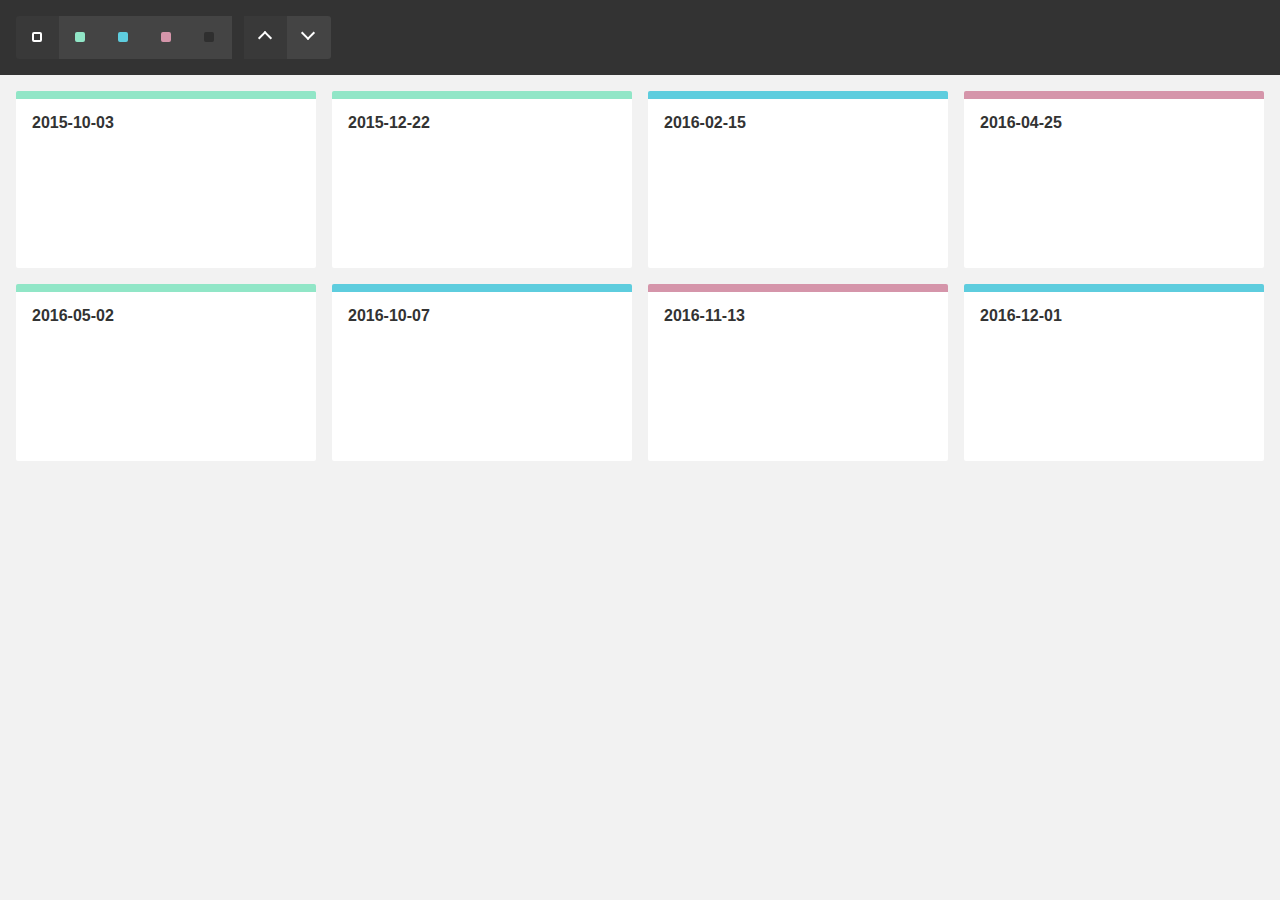
<file: mix/demos/dataset-pre-rendered-targets/index.html>
<!DOCTYPE html>
<html>
    <head>
        <meta name="viewport" content="width=device-width, initial-scale=1">

        <link href="../reset.css" rel="stylesheet"/>
        <link href="./style.css" rel="stylesheet"/>

        <title>MixItUp Demo - Dataset with Pre-rendered Targets</title>
    </head>
    <body>
        <div class="controls" data-ref="controls">
            <button type="button" class="control control-filter" data-ref="filter" data-color="all">All</button>
            <button type="button" class="control control-filter" data-ref="filter" data-color="green">Green</button>
            <button type="button" class="control control-filter" data-ref="filter" data-color="blue">Blue</button>
            <button type="button" class="control control-filter" data-ref="filter" data-color="pink">Pink</button>
            <button type="button" class="control control-filter" data-ref="filter" data-color="none">None</button>

            <button type="button" class="control control-sort" data-ref="sort" data-key="publishedDate" data-order="asc">Asc</button>
            <button type="button" class="control control-sort" data-ref="sort" data-key="publishedDate" data-order="desc">Desc</button>
        </div>

        <div class="container" data-ref="container">
            <div class="item green" data-ref="item">
                <time class="published-date">2015-10-03</time>
            </div>

            <div class="item green" data-ref="item">
                <time class="published-date">2015-12-22</time>
            </div>

            <div class="item blue" data-ref="item">
                <time class="published-date">2016-02-15</time>
            </div>

            <div class="item pink" data-ref="item">
                <time class="published-date">2016-04-25</time>
            </div>

            <div class="item green" data-ref="item">
                <time class="published-date">2016-05-02</time>
            </div>

            <div class="item blue" data-ref="item">
                <time class="published-date">2016-10-07</time>
            </div>

            <div class="item pink" data-ref="item">
                <time class="published-date">2016-11-13</time>
            </div>

            <div class="item blue" data-ref="item">
                <time class="published-date">2016-12-01</time>
            </div>

            <div class="gap" data-ref="first-gap"></div>
            <div class="gap"></div>
            <div class="gap"></div>
        </div>

        <script src="../mock-api.js"></script>
        <script src="../mixitup.min.js"></script>

        <script>
            // Typically, our data would live in a DB and be retrieved via a JSON API, but in
            // this demo we will create a mock dataset using an array literal.

            // You will notice that this data exactly matches our pre-rendered targets.

            var items = [
                {
                    id: 1,
                    color: 'green',
                    publishedDate: '2015-10-03'
                },
                {
                    id: 2,
                    color: 'green',
                    publishedDate: '2015-12-22'
                },
                {
                    id: 3,
                    color: 'blue',
                    publishedDate: '2016-02-15'
                },
                {
                    id: 4,
                    color: 'pink',
                    publishedDate: '2016-04-25'
                },
                {
                    id: 5,
                    color: 'green',
                    publishedDate: '2016-05-02'
                },
                {
                    id: 6,
                    color: 'blue',
                    publishedDate: '2016-10-07'
                },
                {
                    id: 7,
                    color: 'pink',
                    publishedDate: '2016-11-13'
                },
                {
                    id: 8,
                    color: 'blue',
                    publishedDate: '2016-12-01'
                }
            ];

            // The `Api` class is not part of MixItUp and has been created to mock
            // the asyncronous fetching of data for this demo. To use it, we must
            // create an api instance, passing in our mock data to represent the
            // contents of a DB.

            var api = new Api(items);

            // As we'll be building and binding our own UI, we'll start with caching
            // references to any DOM elements we'll need to work with

            var controls  = document.querySelector('[data-ref="controls"]');
            var filters   = document.querySelectorAll('[data-ref="filter"]');
            var sorts     = document.querySelectorAll('[data-ref="sort"]');
            var container = document.querySelector('[data-ref="container"]');

            // "Gap" elements are used to maintain even columns in a justified grid. See our
            // "MixItUp Grid Layouts" tutorial for more information.

            var firstGap = document.querySelector('[data-ref="first-gap"]');

            // We'll need to keep track of our active current filter so
            // that we can sort within the current filter.

            var activeColor = '';

            // Instantiate and configure the mixer

            var mixer = mixitup(container, {
                selectors: {
                    target: '[data-ref="item"]' // Query targets with an attribute selector to keep our JS and styling classes seperate
                },
                layout: {
                    siblingAfter: firstGap // Ensure the first "gap" element is known to mixitup incase of insertion into an empty container
                },
                load: {
                    dataset: items // As we have pre-rendered targets, we must "prime" MixItUp with their underlying data
                },
                data: {
                    uidKey: 'id' // Our data model must have a unique id. In this case, its key is 'id'
                },
                render: { // We must provide a target render function incase we need to render new items not in the initial dataset (not used in this demo)
                    target: function(item) {
                        return '<div class="item ' + item.color + '" data-ref="item"><time class="published-date">' + item.publishedDate + '</time></div>';
                    }
                }
            });

            /**
             * A helper function to set an active styling class on an active button,
             * and remove it from its siblings at the same time.
             *
             * @param {HTMLElement} activeButton
             * @param {HTMLELement[]} siblings
             * @return {void}
             */

            function activateButton(activeButton, siblings) {
                var button;
                var i;

                for (i = 0; i < siblings.length; i++) {
                    button = siblings[i];

                    button.classList[button === activeButton ? 'add' : 'remove']('control-active');
                }
            }

            /**
             * A click handler to detect the type of button clicked, read off the
             * relevent attributes, call the API, and trigger a dataset operation.
             *
             * @param   {HTMLElement} button
             * @return  {void}
             */

            function handleButtonClick(button) {
                // Define default values for color, sortBy and order
                // incase they are not present in the clicked button

                var color  = activeColor;
                var sortBy = 'id';
                var order  = 'asc';

                // If button is already active, or an operation is in progress, ignore the click

                if (button.classList.contains('control-active') || mixer.isMixing()) return;

                // Else, check what type of button it is, if any

                if (button.matches('[data-ref="filter"]')) {
                    // Filter button

                    activateButton(button, filters);

                    color = activeColor = button.getAttribute('data-color');
                } else if (button.matches('[data-ref="sort"]')) {
                    // Sort button

                    activateButton(button, sorts);

                    sortBy = button.getAttribute('data-key');
                    order = button.getAttribute('data-order');
                } else {
                    // Not a button

                    return;
                }

                // Now that we have our color filter and sorting order, we can fetch some data from the API.

                api.get({
                    color: color,
                    $sort_by: sortBy,
                    $order: order
                })
                    .then(function(items) {
                        // Our api returns an array of items which we can send
                        // straight to our mixer using the .dataset() method

                        return mixer.dataset(items);
                    })
                    .then(function(state) {
                        console.log('fetched ' + state.activeDataset.length + ' items');
                    })
                    .catch(console.error.bind(console));
            }

            // We can now set up a handler to listen for "click" events on our UI buttons

            controls.addEventListener('click', function(e) {
                handleButtonClick(e.target);
            });

            // Set controls the active controls on startup to match the default filter and sort

            activateButton(controls.querySelector('[data-color="all"]'), filters);
            activateButton(controls.querySelector('[data-order="asc"]'), sorts);

            // NB: Always remember to destroy the instance with mixer.destroy() when your
            // component unmounts to ensure that event handlers are unbound and the
            // instance can be garbage collected.
        </script>
    </body>
</html>
</file>
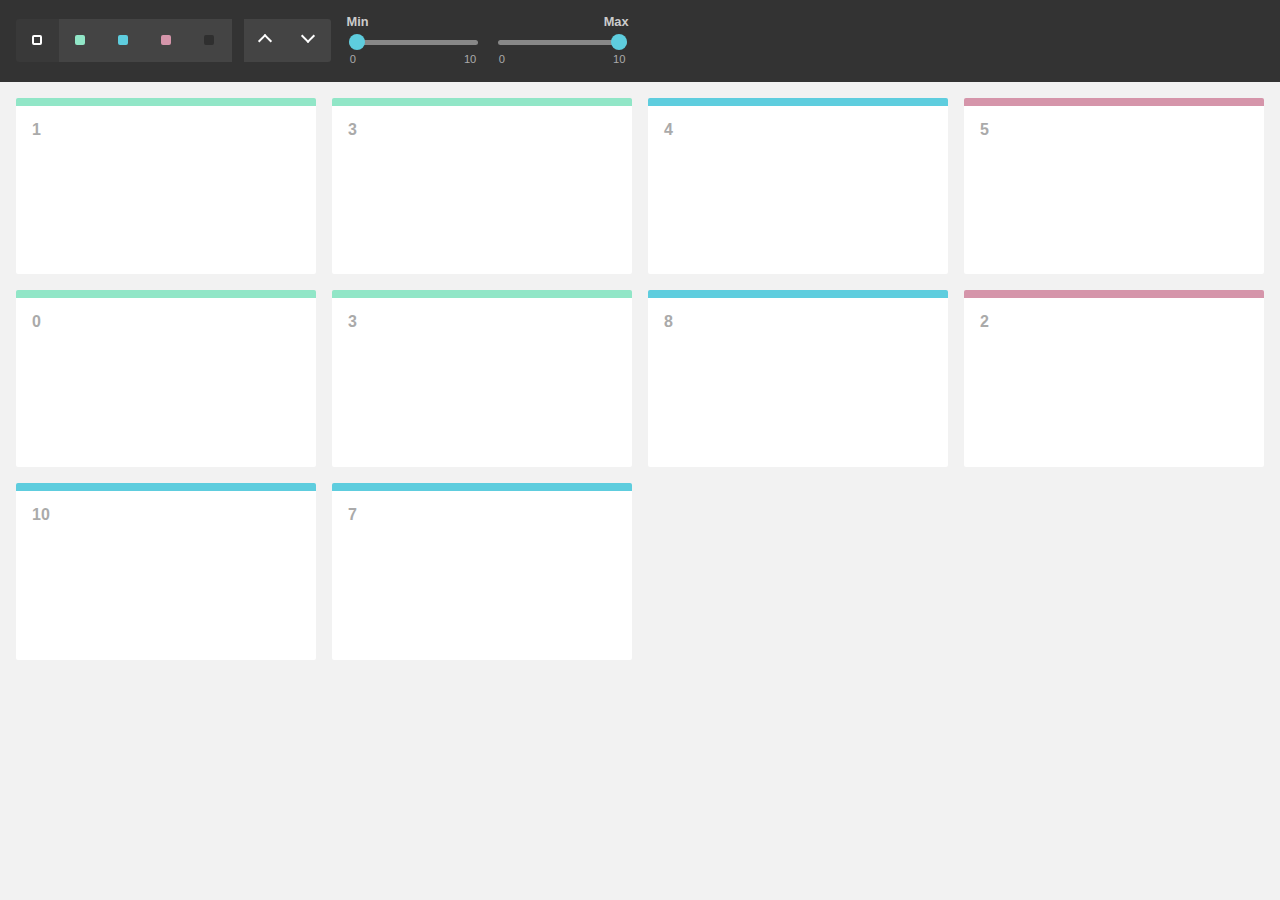
<file: mix/demos/filtering-by-range/index.html>
<!DOCTYPE html>
<html>
    <head>
        <meta name="viewport" content="width=device-width, initial-scale=1">

        <link href="../reset.css" rel="stylesheet"/>
        <link href="./style.css" rel="stylesheet"/>

        <title>MixItUp Demo - Filtering by Range</title>

        <!--
        This demo hooks into MixItUp's plugins API to provide a means of applying
        additional non-selector-based contraints to our filtering logic, such as a
        minimum and maximum range.

        Although this demo uses the native <input type="range"> only, you are free to use any
        specialised range slider UI library instead (e.g. Bootstrap, jQuery UI, etc). Simply
        update the `getRange()` function to read values in from your plugin's API instead.

        NB: REQUIRES MixItUp v3.3.0 OR LATER!
        -->
    </head>
    <body>
        <div class="controls">
            <button type="button" class="control" data-filter="all">All</button>
            <button type="button" class="control" data-filter=".green">Green</button>
            <button type="button" class="control" data-filter=".blue">Blue</button>
            <button type="button" class="control" data-filter=".pink">Pink</button>
            <button type="button" class="control" data-filter="none">None</button>

            <button type="button" class="control" data-sort="size:asc">Asc</button>
            <button type="button" class="control" data-sort="size:desc">Desc</button>

            <datalist id="sizeLegend">
                <option value="0">
                <option value="1">
                <option value="2">
                <option value="3">
                <option value="4">
                <option value="6">
                <option value="7">
                <option value="8">
                <option value="9">
                <option value="10">
            </datalist>

            <div class="range-slider">
                <label class="range-slider-label">Min</label>

                <input name="minSize" class="range-slider-input" type="range" min="0" max="10" value="0" list="sizeLegend"/>
            </div>

            <div class="range-slider">
                <label class="range-slider-label">Max</label>

                <input name="maxSize" class="range-slider-input" type="range" min="0" max="10" value="10" list="sizeLegend"/>
            </div>
        </div>

        <div class="container" data-ref="container">
            <div class="mix green" data-size="1"></div>
            <div class="mix green" data-size="3"></div>
            <div class="mix blue" data-size="4"></div>
            <div class="mix pink" data-size="5"></div>
            <div class="mix green" data-size="0"></div>
            <div class="mix green" data-size="3"></div>
            <div class="mix blue" data-size="8"></div>
            <div class="mix pink" data-size="2"></div>
            <div class="mix blue" data-size="10"></div>
            <div class="mix blue" data-size="7"></div>

            <div class="gap"></div>
            <div class="gap"></div>
            <div class="gap"></div>
        </div>

        <script src="../mixitup.min.js"></script>

        <script>
            var container = document.querySelector('[data-ref="container"]');
            var minSizeRangeInput = document.querySelector('[name="minSize"]');
            var maxSizeRangeInput = document.querySelector('[name="maxSize"]');

            var mixer = mixitup(container, {
                animation: {
                    duration: 350
                }
            });

            /**
             * Reads the values from our two native range inputs, returning an object
             * with `min` and `max` numeric values.
             *
             * @return {object}
             */

            function getRange() {
                var min = Number(minSizeRangeInput.value);
                var max = Number(maxSizeRangeInput.value);

                return {
                    min: min,
                    max: max
                };
            }

            /**
             * Ensures that the mixer is re-filtered whenever the value of a range
             * input changes.
             *
             * @return {void}
             */

            function handleRangeInputChange() {
                mixer.filter(mixer.getState().activeFilter);
            }

            /**
             * Allows us to manipulate the test result (`true` or `false`) of a
             * target against the current filter selector(s) (e.g. `.blue`).
             *
             * In this case we want to apply an additional constraint of whether or not the
             * target is within an arbitrary range, and override the test result to `false`
             * if not. The function must always return the test result.
             *
             * @param {boolean} testResult
             *     A boolean indicating whether or not the target is passing the current filtering criteria.
             * @param {mixitup.Target} target
             *     A reference to the target being tested
             * @return {boolean}
             */

            function filterTestResult(testResult, target) {
                var size = Number(target.dom.el.getAttribute('data-size'));
                var range = getRange();

                if (size < range.min || size > range.max) {
                    testResult = false;
                }

                return testResult;
            }

            // Using the static method `registerFilter` from the MixItUp plugins API, we can
            // register the above function as a filter, to manipulate the value returned from the
            // `testResultEvaluateHideShow` hook.

            mixitup.Mixer.registerFilter('testResultEvaluateHideShow', 'range', filterTestResult);

            // Listen for change events from the two range inputs

            minSizeRangeInput.addEventListener('change', handleRangeInputChange);
            maxSizeRangeInput.addEventListener('change', handleRangeInputChange);
        </script>
    </body>
</html>
</file>
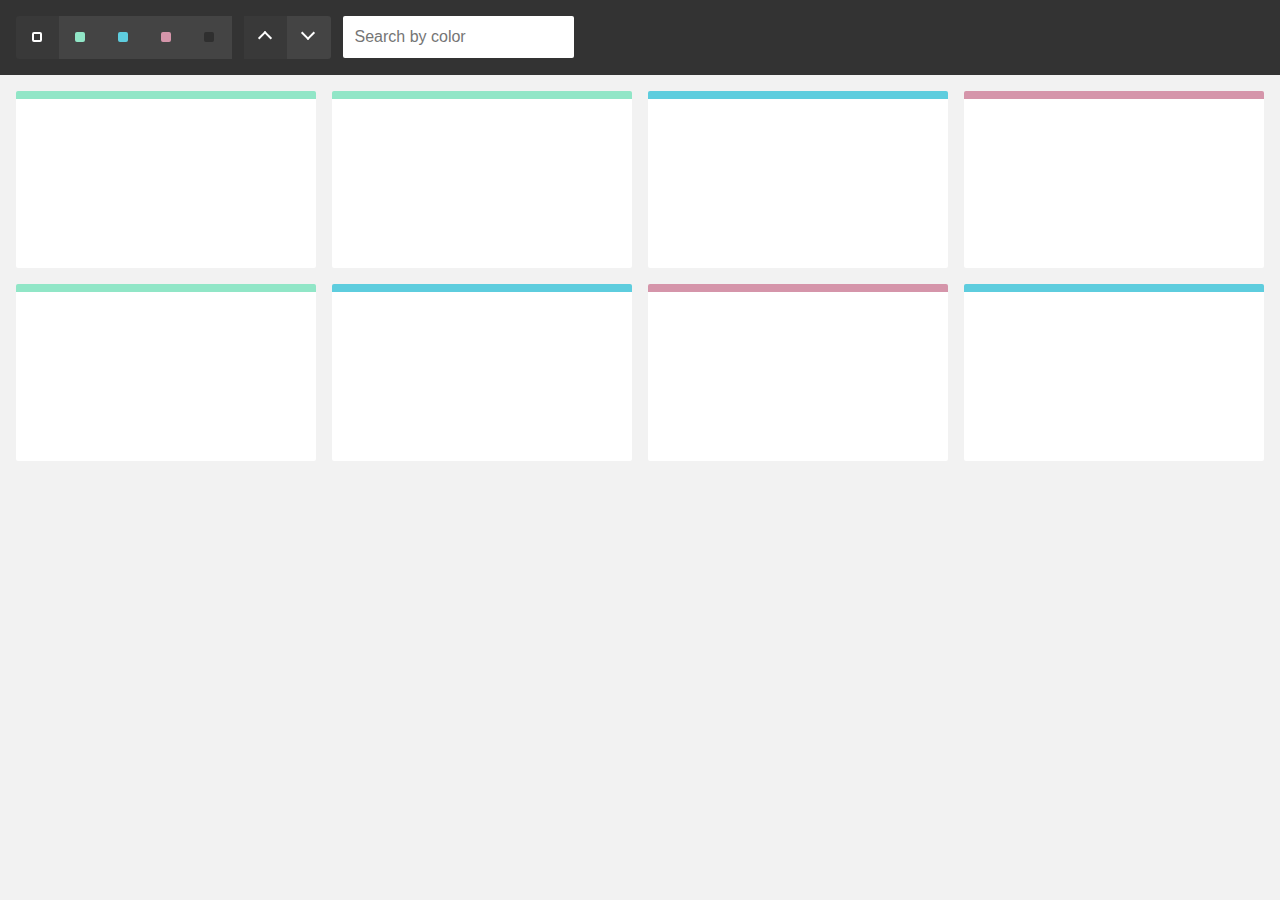
<file: mix/demos/filtering-by-text-input/index.html>
<!DOCTYPE html>
<html>
    <head>
        <meta name="viewport" content="width=device-width, initial-scale=1">

        <link href="../reset.css" rel="stylesheet"/>
        <link href="./style.css" rel="stylesheet"/>

        <title>MixItUp Demo - Filtering by Text Input</title>
    </head>
    <body>
        <div class="controls">
            <button type="button" class="control" data-filter="all">All</button>
            <button type="button" class="control" data-filter=".green">Green</button>
            <button type="button" class="control" data-filter=".blue">Blue</button>
            <button type="button" class="control" data-filter=".pink">Pink</button>
            <button type="button" class="control" data-filter="none">None</button>

            <button type="button" class="control" data-sort="default:asc">Asc</button>
            <button type="button" class="control" data-sort="default:desc">Desc</button>

            <input type="text" class="input" data-ref="input-search" placeholder="Search by color"/>
        </div>

        <div class="container" data-ref="container">
            <div class="mix green"></div>
            <div class="mix green"></div>
            <div class="mix blue"></div>
            <div class="mix pink"></div>
            <div class="mix green"></div>
            <div class="mix blue"></div>
            <div class="mix pink"></div>
            <div class="mix blue"></div>

            <div class="gap"></div>
            <div class="gap"></div>
            <div class="gap"></div>
        </div>

        <script src="../mixitup.min.js"></script>

        <script>
            var container = document.querySelector('[data-ref="container"]');
            var inputSearch = document.querySelector('[data-ref="input-search"]');
            var keyupTimeout;

            var mixer = mixitup(container, {
                animation: {
                    duration: 350
                },
                callbacks: {
                    onMixClick: function() {
                        // Reset the search if a filter is clicked

                        if (this.matches('[data-filter]')) {
                            inputSearch.value = '';
                        }
                    }
                }
            });

            // Set up a handler to listen for "keyup" events from the search input

            inputSearch.addEventListener('keyup', function() {
                var searchValue;

                if (inputSearch.value.length < 3) {
                    // If the input value is less than 3 characters, don't send

                    searchValue = '';
                } else {
                    searchValue = inputSearch.value.toLowerCase().trim();
                }

                // Very basic throttling to prevent mixer thrashing. Only search
                // once 350ms has passed since the last keyup event

                clearTimeout(keyupTimeout);

                keyupTimeout = setTimeout(function() {
                    filterByString(searchValue);
                }, 350);
            });

            /**
             * Filters the mixer using a provided search string, which is matched against
             * the contents of each target's "class" attribute. Any custom data-attribute(s)
             * could also be used.
             *
             * @param  {string} searchValue
             * @return {void}
             */

            function filterByString(searchValue) {
                if (searchValue) {
                    // Use an attribute wildcard selector to check for matches

                    mixer.filter('[class*="' + searchValue + '"]');
                } else {
                    // If no searchValue, treat as filter('all')

                    mixer.filter('all');
                }
            }
        </script>
    </body>
</html>
</file>
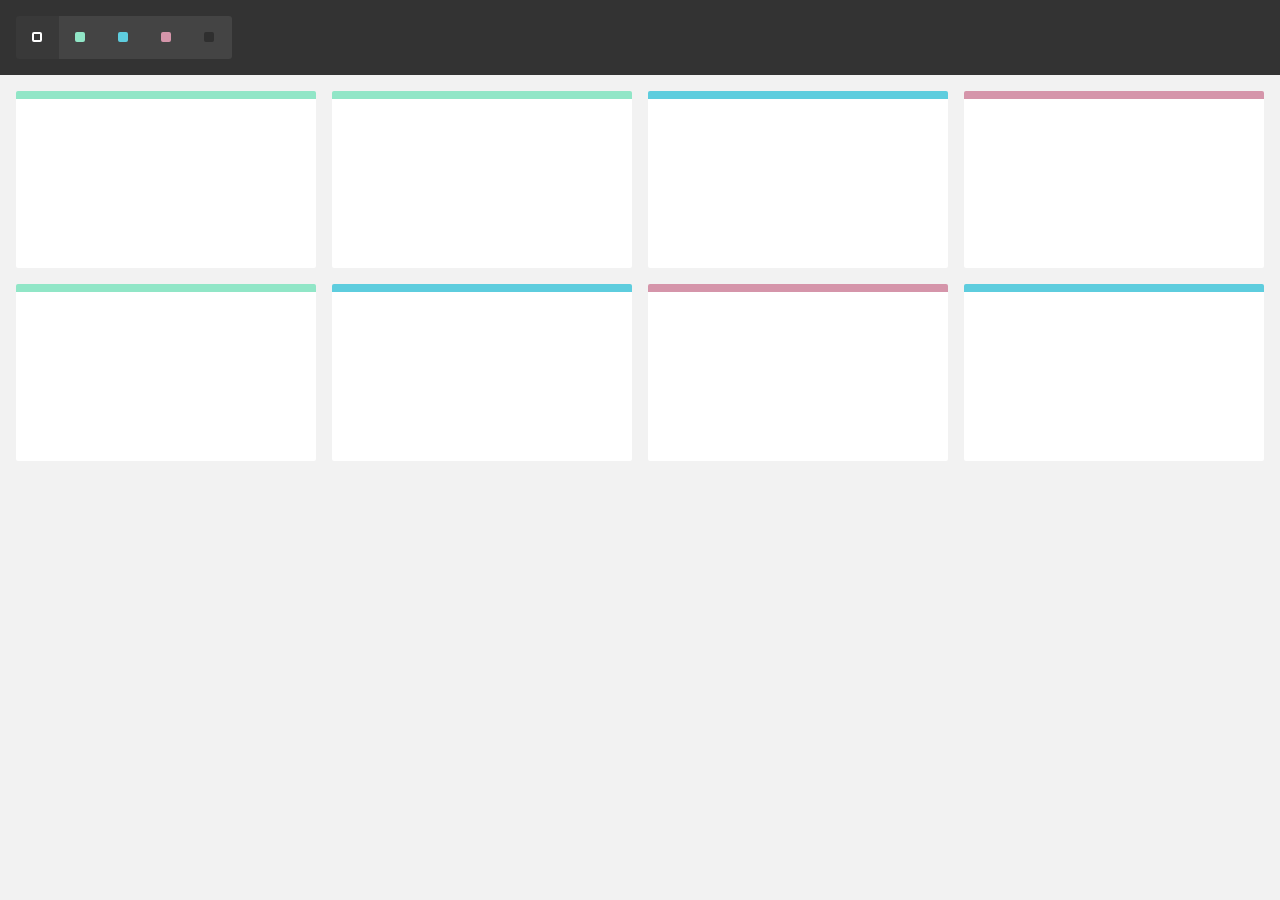
<file: mix/demos/filtering-by-url/index.html>
<!DOCTYPE html>
<html>
    <head>
        <meta name="viewport" content="width=device-width, initial-scale=1">

        <link href="../reset.css" rel="stylesheet"/>
        <link href="./style.css" rel="stylesheet"/>

        <title>MixItUp Demo - Filtering by URL</title>
    </head>
    <body>
        <div class="controls">
            <button type="button" class="control" data-filter="all">All</button>
            <button type="button" class="control" data-filter=".green">Green</button>
            <button type="button" class="control" data-filter=".blue">Blue</button>
            <button type="button" class="control" data-filter=".pink">Pink</button>
            <button type="button" class="control" data-filter="none">None</button>
        </div>

        <div class="container">
            <div class="mix green"></div>
            <div class="mix green"></div>
            <div class="mix blue"></div>
            <div class="mix pink"></div>
            <div class="mix green"></div>
            <div class="mix blue"></div>
            <div class="mix pink"></div>
            <div class="mix blue"></div>

            <div class="gap"></div>
            <div class="gap"></div>
            <div class="gap"></div>
        </div>

        <script src="../mixitup.min.js"></script>

        <script>
            // As we have no server-side application or routes, we will use
            // a URL "hash" for this demo, but we chould just as easily use
            // a URL route segment.

            // As we will use the target selector in several parts of the demo,
            // we will declare it as a variable here.

            var targetSelector = '.mix';

            /**
             * Reads a hash from the URL (if present), and converts it into a class
             * selector string. E.g "#green" -> ".green". Otherwise, defaults
             * to the targetSelector, equivalent to "all"
             *
             * @return {string}
             */

            function getSelectorFromHash() {
                var hash = window.location.hash.replace(/^#/g, '');

                var selector = hash ? '.' + hash : targetSelector;

                return selector;
            }

            /**
             * Updates the URL whenever the current filter changes.
             *
             * @param   {mixitup.State} state
             * @return  {void}
             */

            function setHash(state) {
                var selector = state.activeFilter.selector;
                var newHash = '#' + selector.replace(/^\./g, '');

                if (selector === targetSelector && window.location.hash) {
                    // Equivalent to filter "all", remove the hash

                    history.pushState(null, document.title, window.location.pathname); // or history.replaceState()
                } else if (newHash !== window.location.hash && selector !== targetSelector) {
                    // Change the hash

                    history.pushState(null, document.title, window.location.pathname + newHash); // or history.replaceState()
                }
            }

            // Instantiate and configure the mixer

            var mixer = mixitup('.container', {
                selectors: {
                    target: targetSelector
                },
                load: {
                    filter: getSelectorFromHash() // Ensure that the mixer's initial filter matches the URL on startup
                },
                callbacks: {
                    onMixEnd: setHash // Call the setHash() method at the end of each operation
                }
            });

            // Add an "onhashchange" handler to keep the mixer in sync as the user goes
            // back and forward through their history.

            // NB: This may or may not be the desired behavior for your project. If you don't
            // want MixItUp operations to count as individual history items, simply use
            // 'replaceState()' instead of 'pushState()' within the 'setHash()' function above.
            // In which case this handler would no longer be neccessary.

            window.onhashchange = function() {
                var selector = getSelectorFromHash();

                if (selector === mixer.getState().activeFilter.selector) return; // no change

                mixer.filter(selector);
            };
        </script>
    </body>
</html>
</file>
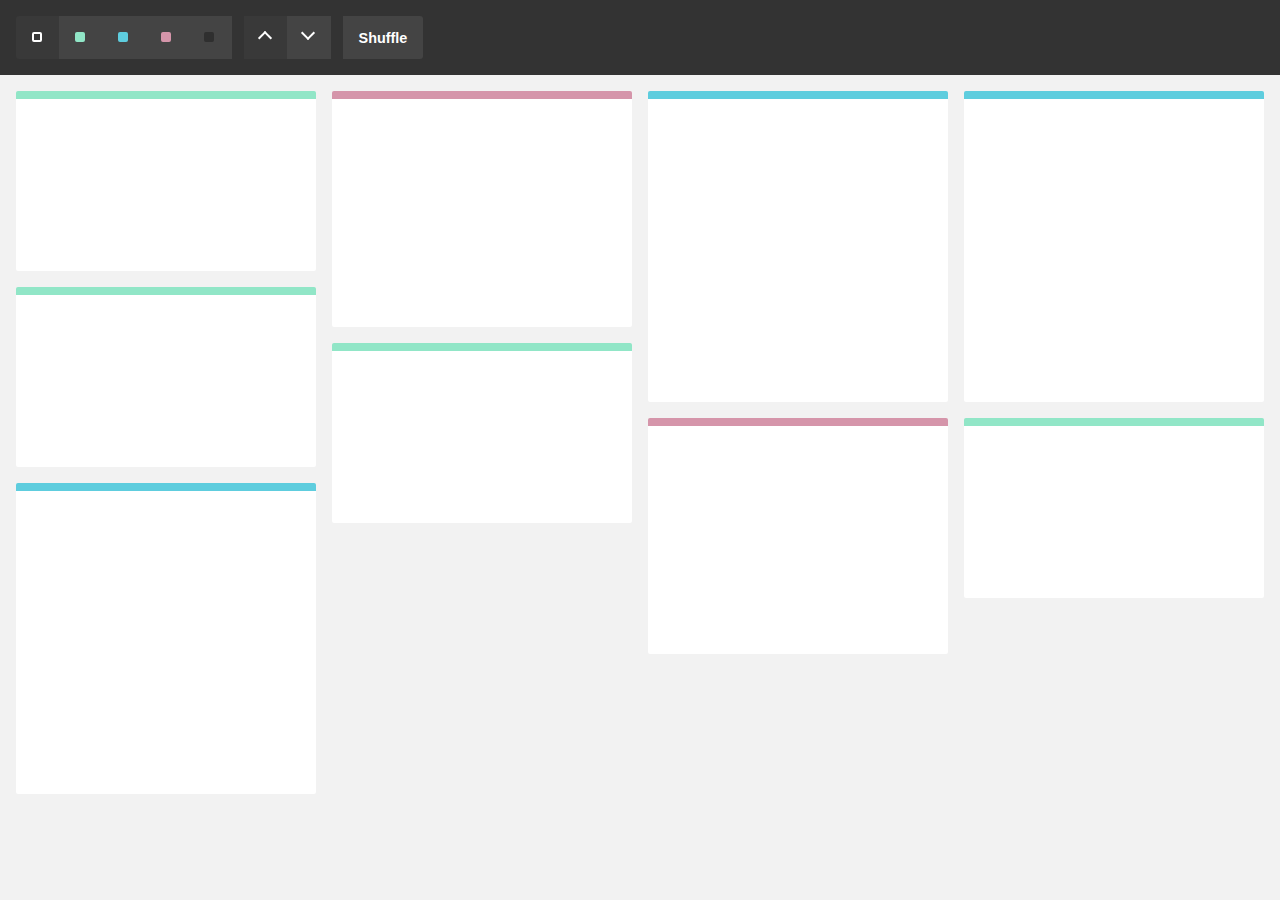
<file: mix/demos/grid-columns/index.html>
<!DOCTYPE html>
<html>
    <head>
        <meta name="viewport" content="width=device-width, initial-scale=1">

        <link href="../reset.css" rel="stylesheet"/>
        <link href="./style.css" rel="stylesheet"/>

        <title>MixItUp Demo - Columns Grid</title>
    </head>
    <body>
        <div class="controls">
            <button type="button" class="control" data-filter="all">All</button>
            <button type="button" class="control" data-filter=".green">Green</button>
            <button type="button" class="control" data-filter=".blue">Blue</button>
            <button type="button" class="control" data-filter=".pink">Pink</button>
            <button type="button" class="control" data-filter="none">None</button>

            <button type="button" class="control" data-sort="default:asc">Asc</button>
            <button type="button" class="control" data-sort="default:desc">Desc</button>

            <button type="button" class="control text" data-sort="random">Shuffle</button>
        </div>

        <div class="container">
            <div class="mix green"></div>
            <div class="mix green"></div>
            <div class="mix blue"></div>
            <div class="mix pink"></div>
            <div class="mix green"></div>
            <div class="mix blue"></div>
            <div class="mix pink"></div>
            <div class="mix blue"></div>
            <div class="mix green"></div>
        </div>

        <script src="../mixitup.min.js"></script>

        <script>
            var containerEl = document.querySelector('.container');

            var mixer = mixitup(containerEl, {
                animation: {
                    animateResizeContainer: false // required to prevent column algorithm bug
                }
            });

            // NB: See comments in stylesheet regarding fixes for chrome and safari "flickering"
        </script>
    </body>
</html>
</file>
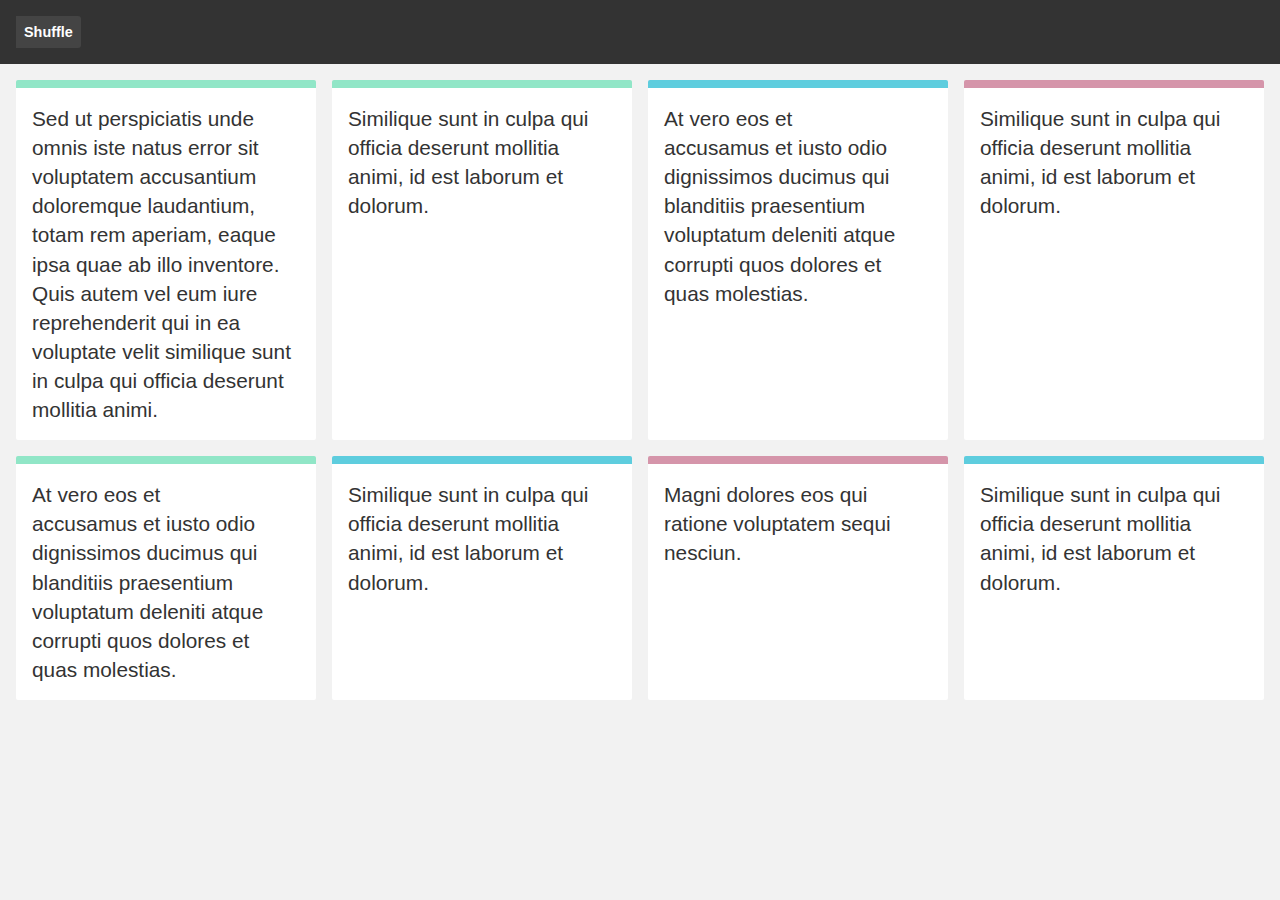
<file: mix/demos/grid-flex-box-matching-heights/index.html>
<!DOCTYPE html>
<html>
    <head>
        <meta name="viewport" content="width=device-width, initial-scale=1">

        <link href="../reset.css" rel="stylesheet"/>
        <link href="./style.css" rel="stylesheet"/>

        <title>MixItUp Demo - Flex-box Grid with Matching Heights</title>
    </head>
    <body>
        <div class="controls">
            <button type="button" class="control" data-sort="random">Shuffle</button>
        </div>

        <div class="container">
            <div class="mix green">
                <p>Sed ut perspiciatis unde omnis iste natus error sit voluptatem accusantium doloremque laudantium, totam rem aperiam, eaque ipsa quae ab illo inventore. Quis autem vel eum iure reprehenderit qui in ea voluptate velit similique sunt in culpa qui officia deserunt mollitia animi.</p>
            </div>

            <div class="mix green">
                <p>Similique sunt in culpa qui officia deserunt mollitia animi, id est laborum et dolorum.</p>
            </div>

            <div class="mix blue">
                <p>At vero eos et accusamus et iusto odio dignissimos ducimus qui blanditiis praesentium voluptatum deleniti atque corrupti quos dolores et quas molestias.<p>
            </div>

            <div class="mix pink">
                <p>Similique sunt in culpa qui officia deserunt mollitia animi, id est laborum et dolorum.</p>
            </div>

            <div class="mix green">
                <p>At vero eos et accusamus et iusto odio dignissimos ducimus qui blanditiis praesentium voluptatum deleniti atque corrupti quos dolores et quas molestias.<p>
            </div>

            <div class="mix blue">
                <p>Similique sunt in culpa qui officia deserunt mollitia animi, id est laborum et dolorum.</p>
            </div>

            <div class="mix pink">
                <p>Magni dolores eos qui ratione voluptatem sequi nesciun.</p>
            </div>

            <div class="mix blue">
                <p>Similique sunt in culpa qui officia deserunt mollitia animi, id est laborum et dolorum.</p>
            </div>

            <div class="gap"></div>
            <div class="gap"></div>
            <div class="gap"></div>
        </div>

        <script src="../mixitup.min.js"></script>

        <script>
            var containerEl = document.querySelector('.container');

            var mixer = mixitup(containerEl, {
                animation: {
                    animateResizeTargets: true
                }
            });
        </script>
    </body>
</html>
</file>
<file: style.css>
* {
    margin: 0;
    padding: 0;
    list-style: none;
    text-decoration: none;
    border: 0;
    outline: 0;
    box-sizing: border-box;
}

:root {
    --container-width-lg:80%;
    --container-width-sm: 94%;

    --radius-1: 2rem;
    --radius-2: 1.2rem;
    --radius-3: 0.8rem;
    --radius-4: 0.5rem;
    --radius-5: 0.3rem;

     --transition: all 300ms ease;

     /* --primary-hue: 222; */
     /* --primary-hue: 280; */
     /* --primary-hue: 138; */
     /* --primary-hue: 185; */
     /* --primary-hue: 358; --*/

    --primary-hue: 222;
    --color-primary: hsl(var(--primary-hue), 87%, 44%);
    --color-nav-bg: hsl(var(--primary-hue), 0%, 100%, 0.4);
    --color-gray-100: hsl(var(--primary-hue), 0%, 100%);
    --color-gray-200: hsl(var(--primary-hue), 0%, 95%);
    --color-gray-300: hsl(var(--primary-hue), 0%, 85%);
    --color-gray-400: hsl(var(--primary-hue), 0%, 70%);
    --color-gray-500: hsl(var(--primary-hue), 0%, 55%);
    --color-gray-600: hsl(var(--primary-hue), 0%, 40%);
    --color-gray-700: hsl(var(--primary-hue), 0%, 25%);
    --color-gray-800: hsl(var(--primary-hue), 0%, 15%);
    --color-gray-900: hsl(var(--primary-hue), 0%, 5%);
}

.dark {
    --color-gray-100: hsl(var(--primary-hue), 0%, 5%);
    --color-gray-200: hsl(var(--primary-hue), 0%, 15%);
    --color-gray-300: hsl(var(--primary-hue), 0%, 30%);
    --color-gray-400: hsl(var(--primary-hue), 0%, 40%);
    --color-gray-500: hsl(var(--primary-hue), 0%, 50%);
    --color-gray-600: hsl(var(--primary-hue), 0%, 60%);
    --color-gray-800: hsl(var(--primary-hue), 0%, 80%);
    --color-gray-900: hsl(var(--primary-hue), 100%);

    --color-nav-bg: hsla(var(--primary-hue), 0%, 0%,0.4)
}

::-webkit-scrollbar {
    width: 0.5rem;
}

::-webkit-scrollbar-track {
    background: transparent;
}

::-webkit-scrollbar-thumb {
    background: var(--color-primary);
}

::-webkit-scrollbar-thumb:hover {
    background: #FAA236;
}



html {
    scroll-behavior: smooth;
}

body{
    font-family: 'Poppins', sans-serif;
    background: var(--color-gray-100);
    color: var(--color-gray-800);
    line-height: 1.7;
    font-weight: 300;
}

p, a, figcaption {
    font-size: 0.85rem;
}

.container {
    width: var(--container-width-lg);
    margin-inline: auto;
}

img {
    display: block;
    width: 100%;
    object-fit: cover;
}

h1, h2, h3, h4, h5, h6 {
    font-family: 'Outfit', sans-serif;
    line-height: 1;
}

h1{
    font-size: 3rem;
    font-weight: 800;
}

h2 {
    font-size: 2rem;
}

.btn {
    background: var(--color-gray-200);
    color: var(--color-gray-900);
    font-weight: 500;
    display: inline-block;
    padding: 1rem 2.5rem;
    border-radius: var(--radius-3);
    width: fit-content;
    cursor: pointer;
    transition: var(--transition);
}

 .btn.sm {
    padding: 0.4rem 1rem;
    font-weight: 400;
    border-radius: var(--radius-4);
 }

 .btn.primary {
    background: var(--color-primary);
    color: white;
 }

 .btn:hover {
    background: var(--color-gray-900);
    color: var(--color-gray-100);
 }

 section {
    padding: 9rem 0;
 }

 section > h1, section > p {
    width: 50%;
    text-align: center;
    margin-inline: auto;
 }

 section > h1 {
    margin-bottom: 0.5rem;
 }

 section:nth-child(odd) {
    background: var(--color-gray-200);
 }

 /*====================NAV ===============*/
 
 nav {
    background: var(--color-nav-bg);
    border-bottom: 1px solid var(--color-gray-300);
    display: grid;
    place-items: center;
    height: 3.8rem;
    position: fixed;
    top: 0;
    left: 0;
    width: 100vw;
    backdrop-filter: blur(15px);
    -webkit-backdrop-filter: blur(15px);
    -moz-backdrop-filter:blur(15px);
    -o-backdrop-filter:blur(15px);
    -ms-backdrop-filter:blur(15px);
    z-index: 10;
}

 .nav__container {
    display: flex;
    justify-content: space-between;
    align-items: center;
 }

 .nav__logo {
    width: 2.4rem;
    aspect-ratio: 1/1;
    border-radius: 50%;
    overflow: hidden;
 }

.nav__menu {
    display: flex;
    align-items: center;
    gap: 3rem;
}

.nav__menu a {
    color: var(--color-gray-900);
}

.nav__toggle-open,
.nav__toggle-close {
    display: none;
}

.nav__theme-btn {
    color: var(--color-gray-900);
    background: transparent;
    font-size: 1.4rem;
    cursor: pointer;
}


/*============================== NAV =========================*/
header {
    display: grid;
    place-items: center;
    min-height: 110vh;
}

.header__container {
    margin-top: 6rem;
    position: relative;
}

.header__image {
    width: 14rem;
    aspect-ratio: 3/4;
    overflow: hidden;
    max-height: 17rem;
    margin-inline: auto;
    border-radius: 7rem 7rem var(--radius-2) var(--radius-2);
}

.header__image img {
    height: 100%;
}

.header__content {
    text-align: center;
    margin-top: 2rem;
    width: 40rem;
    margin-inline: auto;
}

.header__content h4 {
    margin-bottom: 0.7rem;
}

.header__content h4 span {
    color: var(--color-primary);
}

.header__content p {
    margin: 0.8rem 0 2rem;
}

.header__cta {
    display: flex;
    gap: 1.5rem;
    align-items: center;
    justify-content: center;
}

.header__socials{
    position: absolute;
    bottom: 0;
    right: 0;
    display: flex;
    flex-direction: column;
    gap: 1.1rem;
}

.header__socials a {
    background: var(--color-gray-200);
    color: var(--color-gray-900);
    padding: 0.5rem;
    display: inline-block;
    border-radius: var(--radius-4);
    transition: var(--transition);
}

.header__socials a:hover{
    background: var(--color-primary);
    color: var(--color-gray-100);
    transform: translate(-0.5rem);
}

/* ======================== ABOUT ===============================*/

.about__container {
    display: grid;
    grid-template-columns: 2fr 3fr;
    gap: 7rem;
}

.about__image {
    border: 1rem solid var(--color-gray-100);
    height: fit-content;
    max-height: 35rem;
    overflow: hidden;
}

.about__cards {
    display: grid;
    grid-template-columns: repeat(3, 1fr);
    gap: 2rem;
    margin: 3rem 0 1.5rem;
}

.about__card {
    background: var(--color-gray-100);
    padding: 1rem;
    border-radius: var(--radius-2);
    text-align: center;
    transition: var(--transition);
    cursor: default;
}

.about__card:hover {
    background: var(--color-primary);
    color: var(--color-gray-100);
    transform: translateY(-0.5rem);
}

.about__card i {
    color: var(--color-primary);
    font-size: 1.4rem;
    display: inline-block;
    padding: 0.5rem;
    border-radius: var(--radius-4);
}

.about__card:hover i {
    background: var(--color-gray-100);
    color: var(--color-primary);
}

.about__card h4 {
    margin: 1rem 0 0.8rem;
}

.about__card small {
    font-size: 0.7rem;
}

.about__details p {
    margin-bottom: 0.8rem;
}

.about__details .btn {
    margin-top: 2rem;
    display: flex;
    gap: 0.5rem;
    align-items: center;
}

.about__details .btn i {
    font-size: 1.2rem;
}





/*======================== SERVICES =========================*/

.services__container {
    display: grid;
    grid-template-columns: 1fr 2fr;
    gap: 6rem;
    margin-top: 4rem;
}

.services__left {
    display: flex;
    flex-direction: column;
    gap: 1rem;
}

.services__left li {
    display: flex;
    gap: 1.5rem;
    align-items: center;
    border: 1px solid var(--color-gray-300);
    border-radius:  var(--radius-4);;
    padding: 1.5rem;
    cursor: pointer;
}

.services__left li:hover,
.services__left li.active{
    background: var(--color-gray-200);
}

.services__left li span {
    background: var(--color-primary);
    color: var(--color-gray-100);
    padding: 1rem;
    border-radius: 50%;
    font-size: 1.3rem;
}

.services__left li h3 {
    margin-bottom: 0.5rem;
}

.services__right h3 {
    margin-bottom: 1rem;
}

.services__right {
    border-left: 1px solid var(--color-gray-300);
    padding-left: 6rem;
}

.services__right h3 {
    margin-bottom: 1.5rem;
}

.services__right p {
    margin-bottom: 0.8rem;
}

/* =========================== PROJECTS =====================*/

.projects__categories {
    display: flex;
    gap: 1rem;
    justify-content: center;
    align-items: center;
    margin: 4rem 0 2.5rem;
    flex-wrap: wrap;   
}

.projects__categories li {
    background: var(--color-gray-100);
    padding: 0.6rem 1.5rem;
    border-radius: var(--radius-4);
    font-weight: 500;
    font-size: 0.8rem;
    cursor: pointer;
    transition: var(--transition);
}

.projects__categories li:hover, 
li.mixituo-control-active {
    background: var(--color-primary);
    color: var(--color-gray-100);
}

.projects__container {
    display: grid;
    grid-template-columns: repeat(auto-fill, minmax(18rem,1fr));
    gap: 3.5rem;
}

.project {
    background: var(--color-gray-100);
    padding: 1.4rem;
    border-radius: var(--radius-2);
    transition: var(--transition);
    /* mixitup animation*/
    opacity: 0;
    animation: identifier 1.5s ease forwards;
}

@keyframes identifier {
    to {
        opacity: 1;
    }
}

.project:hover {
    box-shadow: 0 3rem 2rem rgba(0, 0, 0,0.1);
}

.project__image {
    height: auto;
    max-height: 12rem;
    margin-bottom: 1.5rem;
    border-radius: var(--radius-4);
    overflow: hidden;
}

.project p {
    margin: 0.5rem 0 1.5rem;
}

.project__cta {
    display: flex;
    gap: 1rem;
    margin-bottom: 1rem;
}

/*===================TESTIMONIALS==============================*/

.swiper {
    width: var(--container-width-lg);
    margin: 9rem auto;
}

.swiper-wrapper{
    margin-top: 4rem;
    /* style pagination */
    padding-bottom: 4rem;
    height: fit-content;
}

.swiper-slide {
    background: var(--color-gray-200);
    border: 2px solid transparent;
    border-radius: 1rem;
    padding: 1rem 1.2rem;
    height: fit-content;
    cursor: default;
    user-select: none;
    transition: var(--transition);
}

.swiper-slide:hover {
    box-shadow: 0 1rem 1rem rgba(0, 0,0 ,0.1);
}
.swiper__client{        
    display: flex;
    align-items: center;
    gap: 0.8rem;
    margin-top: 1.5rem;
}

.swiper__client-avatar{
    width: 2.5rem;
    aspect-ratio: 1/1;
    border-radius: 50%;
    overflow: hidden;
}

.swiper-pagination-bullet {
    background: var(--color-primary);
}



/*======================== CONTACT =======================---*/

section.contact {
    background: var(--color-primary);
}

.contact__container {
    width: 50%;
    display: grid;
    grid-template-columns: 1fr 9fr;
    gap: 6rem;
}

.contact__list {
    display: flex;
    flex-direction: column;
    gap: 1.4rem;
}

.contact__list-item {
    background: var(--color-gray-100);
    padding: 1rem;
    display: block;
    text-align: center;
    color: var(--color-gray-900);
    border-radius: var(--radius-3);
    font-size: 1.6rem;
    transition: var(--transition);
}

.contact__list-item:hover {
    background: var(--color-gray-900);
    color: var(--color-gray-100);
}

.contact__form{
    display: flex;
    flex-direction: column;
    gap: 1.5rem;
}

.contact__form input,
.contact__form textarea {
    background: transparent;
    border: 1px solid var(--color-gray-300);
    border-radius: var(--radius-3);
    padding: 1rem;
    color: var(--color-gray-100);
    resize: none;
}

.contact__form input::placeholder
.contact__form textarea::placeholder {
    color: var(--color-gray-100);
} 

.contact__form .btn {
    background: var(--color-gray-100);
    color: var(--color-gray-900);
}


/*================ FOOTER ====================*/

footer{
    background: hsl(var(--primary-hue),5%, 5%);
    padding-top: 7rem;
}

.footer__menu {
    display: flex;
    gap: 3rem;
    justify-content: center;
}

.footer__menu a {
    color: hsl(var(--primary-hue),5% ,70%);
    transition: var(--transition);
}

.footer__menu a:hover {
    color: #fff;
}

.footer__socials {
    width: fit-content;
    display: flex;
    gap: 1.5rem;
    margin: 3rem auto 4rem;
}

.footer__socials a {
    background: #fff;
    color: rgb(16, 1, 31);
    padding: 0.6rem;
    display: flex;
    border-radius: 50%;
    transition: var(--transition);
}

.footer__socials a:hover{
    background: var(--color-primary);
    color: #fff;
}

.footer__socials a:hover{
    opacity: 0.7;
    transform: translateY(-0.5rem);
}

.footer__copyright {
    color: hsl(var(--primary-hue), 5%, 70%);
    text-align: center;
    border-top: 2px solid hsl(var(--primary-hue), 5%,25%);
    padding: 1.5rem 0;
}

@media (max-width: 768px) {
    h1 {
        font-size: 1.8rem;
    }

    p, a, figcaption {
        font-size: 1rem;
    }

    .container {
        width: var(--container-width-sm);
    }

    section {
        padding: 7rem 0;
    }

    section > h1, section > p {
        width: var(--container-width-sm);
    }

    .nav__menu {
        position: fixed;
        right: 0;
        top: 3.8rem;
        flex-direction: column;
        gap: 0;
        width: fit-content;
        display: none;
        perspective: 250px;
    }

    .nav__menu li {
        width: 100%;
    }

    .nav__menu li a {
        background: var(--color-gray-200);
        padding: 1rem 4rem;
        width: 100%;
        display: block;
        border-top: 1px solid var(--color-gray-300);
        text-align: center;
        box-shadow: -2rem 5rem 5rem rgba(0, 0, 0,0.3);
    }

    .nav__toggle-open,
    .nav__toggle-close {
        display: inline-block;
        background: transparent;
        font-size: 1.8rem;
        color: var(--color-gray-900);
    }

    .nav__toggle-close{
        display: none;
    }


    .nav__buttons {
        display: flex;
        align-items: center;
        gap: 2.5rem;
    }

    .nav__menu li{
        transform: rotateX(90deg);
        opacity: 0;
        animation: navKey 500ms ease-in-out forwards;
        transform-origin: top;
    }

    .nav__menu li:nth-child(2) {
        animation-delay: 300ms;
    }
    .nav__menu li:nth-child(3) {
        animation-delay: 600ms;
    } .nav__menu li:nth-child(4) {
        animation-delay: 900ms;
    } .nav__menu li:nth-child(5) {
        animation-delay: 1200ms;
    }

    @keyframes  navKey {
        to{
            transform: rotateX(0deg);
            opacity: 1;
        }
        
    }


    header {
        height: 115vh;
    }

    .header__content {
        width: var(--container-width-sm);
        padding-bottom: 3rem;
    }

    .header__socials{
        display: none;
    }

    .header__image {
        width: 50vw;
        aspect-ratio: 4/5;
    }

    .about__container {
        grid-template-columns: 1fr;
    }

    .about__image {
        display: none;
    }

    .about__cards {
        grid-template-columns: 1fr 1fr;
        gap: 1rem;
    }

    .services__container {
        grid-template-columns: 1fr;
        gap: 2rem;
    }

    .services__right {
        padding: 0;
        border: 0;
    }

    .projects__categories {
        gap: 0.7rem;
    }

    .projects__categories li {
        padding:0.8rem 1rem ;
    }

    .projects__container{
        gap: 1rem;
    }

    .swiper {
        width: var(--container-width-sm);
    }

    .swiper-wrapper {
        padding-bottom:3rem ;
    }

    .swiper-slide{
        padding: 1.5rem;
    }


    .contact__container {
        grid-template-columns: 1fr;
        gap: 3rem;
    }

    .contact__list {
        flex-direction: row;
        justify-content: center;
    }


    .footer__menu {
        flex-direction: column;
        gap: 1.6rem;
        align-items: center;
    }

}
</file>
<file: mix/demos/attribute-selectors/style.css>
html,
body {
    height: 100%;
    background: #f2f2f2;
}

*,
*:before,
*:after {
    box-sizing: border-box;
}

/* Controls
---------------------------------------------------------------------- */

.controls {
    padding: 1rem;
    background: #333;
    font-size: 0.1px;
}

.control {
    position: relative;
    display: inline-block;
    width: 2.7rem;
    height: 2.7rem;
    background: #444;
    cursor: pointer;
    font-size: 0.1px;
    color: white;
    transition: background 150ms;
}

.control:hover {
    background: #3f3f3f;
}

.control[data-filter]:after {
    content: '';
    position: absolute;
    width: 10px;
    height: 10px;
    top: calc(50% - 6px);
    left: calc(50% - 6px);
    border: 2px solid currentColor;
    border-radius: 2px;
    background: currentColor;
    transition: background-color 150ms, border-color 150ms;
}

.control[data-sort]:after {
    content: '';
    position: absolute;
    width: 10px;
    height: 10px;
    border-top: 2px solid;
    border-left: 2px solid;
    top: calc(50% - 6px);
    left: calc(50% - 6px);
    transform:  translateY(1px) rotate(45deg);
}

.control[data-sort*=":desc"]:after {
    transform:  translateY(-4px) rotate(-135deg);
}

.mixitup-control-active {
    background: #393939;
}

.mixitup-control-active[data-filter]:after {
    background: transparent;
}

.control:first-of-type {
    border-radius: 3px 0 0 3px;
}

.control:last-of-type {
    border-radius: 0 3px 3px 0;
}

.control[data-filter] + .control[data-sort] {
    margin-left: .75rem;
}

.control[data-filter=".green"] {
    color: #91e6c7;
}

.control[data-filter=".blue"] {
    color: #5ecdde;
}

.control[data-filter=".pink"] {
    color: #d595aa;
}

.control[data-filter="none"] {
    color: #2f2f2f;
}

/* Container
---------------------------------------------------------------------- */

.container {
    padding: 1rem;
    text-align: justify;
    font-size: 0.1px;
}

.container:after {
    content: '';
    display: inline-block;
    width: 100%;
}

/* Grid Items
---------------------------------------------------------------------- */

.item,
.gap {
    display: inline-block;
    vertical-align: top;
}

.item {
    background: #fff;
    border-top: .5rem solid currentColor;
    border-radius: 2px;
    margin-bottom: 1rem;
    position: relative;
}

.item:before {
    content: '';
    display: inline-block;
    padding-top: 56.25%;
}

.item.green {
    color: #91e6c7;
}

.item.pink {
    color: #d595aa;
}

.item.blue {
    color: #5ecdde;
}

/* Grid Breakpoints
---------------------------------------------------------------------- */

/* 2 Columns */

.item,
.gap {
    width: calc(100%/2 - (((2 - 1) * 1rem) / 2));
}

/* 3 Columns */

@media screen and (min-width: 541px) {
    .item,
    .gap {
        width: calc(100%/3 - (((3 - 1) * 1rem) / 3));
    }
}

/* 4 Columns */

@media screen and (min-width: 961px) {
    .item,
    .gap {
        width: calc(100%/4 - (((4 - 1) * 1rem) / 4));
    }
}

/* 5 Columns */

@media screen and (min-width: 1281px) {
    .item,
    .gap {
        width: calc(100%/5 - (((5 - 1) * 1rem) / 5));
    }
}
</file>
<file: mix/demos/basic-ie-8/style.css>
html,
body {
    height: 100%;
    background: #f2f2f2;
}

*,
*:before,
*:after {
    box-sizing: border-box;
}

/* Controls
---------------------------------------------------------------------- */

.controls {
    padding: 16px;
    background: #333;
    font-size: 0.1px;
}

.control {
    position: relative;
    display: inline-block;
    vertical-align: top;
    padding: 10px;
    font-size: 15px;
    height: 35px;
    min-width: 25px;
    background: #444;
    cursor: pointer;
    color: white;
    font-weight: 800;
    transition: background 150ms;
}

.control:hover {
    background: #3f3f3f;
}

.control[data-sort*=":desc"]:after {
    transform:  translateY(-4px) rotate(-135deg);
}

.mixitup-control-active {
    background: #393939;
}

.control[data-filter="all"] {
    background: #fff;
}

.control[data-filter=".green"] {
    background: #91e6c7;
}

.control[data-filter=".blue"] {
    background: #5ecdde;
}

.control[data-filter=".pink"] {
    background: #d595aa;
}

.control[data-filter="none"] {
    background: #2f2f2f;
}

/* Container
---------------------------------------------------------------------- */

.container {
    padding: 16px;
    text-align: justify;
    font-size: 0.1px;
}

.container:after {
    content: '';
    display: inline-block;
    width: 100%;
}

/* Target Elements
---------------------------------------------------------------------- */

.mix,
.gap {
    display: inline-block;
    vertical-align: top;
}

.mix {
    background: #fff;
    border-top: 8px solid transparent;
    border-radius: 2px;
    margin-bottom: 1.25%;
    position: relative;
}

.mix:before {
    content: '';
    display: inline-block;
    padding-top: 56.25%;
}

.mix.green {
    border-top-color: #91e6c7;
}

.mix.pink {
    border-top-color: #d595aa;
}

.mix.blue {
    border-top-color: #5ecdde;
}

.mix,
.gap {
    width: 24%;
}
</file>
<file: mix/demos/basic/style.css>
html,
body {
    height: 100%;
    background: #f2f2f2;
}

*,
*:before,
*:after {
    box-sizing: border-box;
}

/* Controls
---------------------------------------------------------------------- */

.controls {
    padding: 1rem;
    background: #333;
    font-size: 0.1px;
}

.control {
    position: relative;
    display: inline-block;
    width: 2.7rem;
    height: 2.7rem;
    background: #444;
    cursor: pointer;
    font-size: 0.1px;
    color: white;
    transition: background 150ms;
}

.control:hover {
    background: #3f3f3f;
}

.control[data-filter]:after {
    content: '';
    position: absolute;
    width: 10px;
    height: 10px;
    top: calc(50% - 6px);
    left: calc(50% - 6px);
    border: 2px solid currentColor;
    border-radius: 2px;
    background: currentColor;
    transition: background-color 150ms, border-color 150ms;
}

.control[data-sort]:after {
    content: '';
    position: absolute;
    width: 10px;
    height: 10px;
    border-top: 2px solid;
    border-left: 2px solid;
    top: calc(50% - 6px);
    left: calc(50% - 6px);
    transform:  translateY(1px) rotate(45deg);
}

.control[data-sort*=":desc"]:after {
    transform:  translateY(-4px) rotate(-135deg);
}

.mixitup-control-active {
    background: #393939;
}

.mixitup-control-active[data-filter]:after {
    background: transparent;
}

.control:first-of-type {
    border-radius: 3px 0 0 3px;
}

.control:last-of-type {
    border-radius: 0 3px 3px 0;
}

.control[data-filter] + .control[data-sort] {
    margin-left: .75rem;
}

.control[data-filter=".green"] {
    color: #91e6c7;
}

.control[data-filter=".blue"] {
    color: #5ecdde;
}

.control[data-filter=".pink"] {
    color: #d595aa;
}

.control[data-filter="none"] {
    color: #2f2f2f;
}

/* Container
---------------------------------------------------------------------- */

.container {
    padding: 1rem;
    text-align: justify;
    font-size: 0.1px;
}

.container:after {
    content: '';
    display: inline-block;
    width: 100%;
}

/* Target Elements
---------------------------------------------------------------------- */

.mix,
.gap {
    display: inline-block;
    vertical-align: top;
}

.mix {
    background: #fff;
    border-top: .5rem solid currentColor;
    border-radius: 2px;
    margin-bottom: 1rem;
    position: relative;
}

.mix:before {
    content: '';
    display: inline-block;
    padding-top: 56.25%;
}

.mix.green {
    color: #91e6c7;
}

.mix.pink {
    color: #d595aa;
}

.mix.blue {
    color: #5ecdde;
}

/* Grid Breakpoints
---------------------------------------------------------------------- */

/* 2 Columns */

.mix,
.gap {
    width: calc(100%/2 - (((2 - 1) * 1rem) / 2));
}

/* 3 Columns */

@media screen and (min-width: 541px) {
    .mix,
    .gap {
        width: calc(100%/3 - (((3 - 1) * 1rem) / 3));
    }
}

/* 4 Columns */

@media screen and (min-width: 961px) {
    .mix,
    .gap {
        width: calc(100%/4 - (((4 - 1) * 1rem) / 4));
    }
}

/* 5 Columns */

@media screen and (min-width: 1281px) {
    .mix,
    .gap {
        width: calc(100%/5 - (((5 - 1) * 1rem) / 5));
    }
}
</file>
<file: mix/demos/checkboxes-with-reset-checkbox/style.css>
html,
body {
    height: 100%;
    background: #f2f2f2;
}

*,
*:before,
*:after {
    box-sizing: border-box;
}

/* Controls
---------------------------------------------------------------------- */

.controls {
    padding: 1rem;
    background: #333;
    font-size: 0.1px;
}

.control {
    position: relative;
    display: inline-block;
    width: 2.7rem;
    height: 2.7rem;
    background: #444;
    cursor: pointer;
    font-size: 0.1px;
    color: white;
    transition: background 150ms;
}

.control:hover {
    background: #3f3f3f;
}

.control[data-filter]:after {
    content: '';
    position: absolute;
    width: 10px;
    height: 10px;
    top: calc(50% - 6px);
    left: calc(50% - 6px);
    border: 2px solid currentColor;
    border-radius: 2px;
    background: currentColor;
    transition: background-color 150ms, border-color 150ms;
}

.control[data-sort]:after {
    content: '';
    position: absolute;
    width: 10px;
    height: 10px;
    border-top: 2px solid;
    border-left: 2px solid;
    top: calc(50% - 6px);
    left: calc(50% - 6px);
    transform:  translateY(1px) rotate(45deg);
}

.control[data-sort*=":desc"]:after {
    transform:  translateY(-4px) rotate(-135deg);
}

.mixitup-control-active {
    background: #393939;
}

.mixitup-control-active[data-filter]:after {
    background: transparent;
}

.control:first-of-type {
    border-radius: 3px 0 0 3px;
}

.control:last-of-type {
    border-radius: 0 3px 3px 0;
}

.checkbox-group {
    display: inline-block;
    padding: .5rem;
    background: #2a2a2a;
    margin-right: .75rem;
    vertical-align: top;
}

.checkbox {
    text-align: justify;
}

.checkbox:after {
    content: '';
    display: inline-block;
    width: 100%;
}

.checkbox-input,
.checkbox-label {
    display: inline-block;
}

.checkbox-label {
    color: white;
    font-family: 'helvetica-neue', arial, sans-serif;
    font-size: .9rem;
    margin-right: .5rem;
}

/* Container
---------------------------------------------------------------------- */

.container {
    padding: 1rem;
    text-align: justify;
    font-size: 0.1px;
}

.container:after {
    content: '';
    display: inline-block;
    width: 100%;
}

/* Target Elements
---------------------------------------------------------------------- */

.mix,
.gap {
    display: inline-block;
    vertical-align: top;
}

.mix {
    background: #fff;
    border-top: .5rem solid currentColor;
    border-radius: 2px;
    margin-bottom: 1rem;
    position: relative;
}

.mix:before {
    content: '';
    display: inline-block;
    padding-top: 56.25%;
}

.mix.green {
    color: #91e6c7;
}

.mix.pink {
    color: #d595aa;
}

.mix.blue {
    color: #5ecdde;
}

/* Grid Breakpoints
---------------------------------------------------------------------- */

/* 2 Columns */

.mix,
.gap {
    width: calc(100%/2 - (((2 - 1) * 1rem) / 2));
}

/* 3 Columns */

@media screen and (min-width: 541px) {
    .mix,
    .gap {
        width: calc(100%/3 - (((3 - 1) * 1rem) / 3));
    }
}

/* 4 Columns */

@media screen and (min-width: 961px) {
    .mix,
    .gap {
        width: calc(100%/4 - (((4 - 1) * 1rem) / 4));
    }
}

/* 5 Columns */

@media screen and (min-width: 1281px) {
    .mix,
    .gap {
        width: calc(100%/5 - (((5 - 1) * 1rem) / 5));
    }
}
</file>
<file: mix/demos/checkboxes/style.css>
html,
body {
    height: 100%;
    background: #f2f2f2;
}

*,
*:before,
*:after {
    box-sizing: border-box;
}

/* Controls
---------------------------------------------------------------------- */

.controls {
    padding: 1rem;
    background: #333;
    font-size: 0.1px;
}

.control {
    position: relative;
    display: inline-block;
    width: 2.7rem;
    height: 2.7rem;
    background: #444;
    cursor: pointer;
    font-size: 0.1px;
    color: white;
    transition: background 150ms;
}

.control:hover {
    background: #3f3f3f;
}

.control[data-filter]:after {
    content: '';
    position: absolute;
    width: 10px;
    height: 10px;
    top: calc(50% - 6px);
    left: calc(50% - 6px);
    border: 2px solid currentColor;
    border-radius: 2px;
    background: currentColor;
    transition: background-color 150ms, border-color 150ms;
}

.control[data-sort]:after {
    content: '';
    position: absolute;
    width: 10px;
    height: 10px;
    border-top: 2px solid;
    border-left: 2px solid;
    top: calc(50% - 6px);
    left: calc(50% - 6px);
    transform:  translateY(1px) rotate(45deg);
}

.control[data-sort*=":desc"]:after {
    transform:  translateY(-4px) rotate(-135deg);
}

.mixitup-control-active {
    background: #393939;
}

.mixitup-control-active[data-filter]:after {
    background: transparent;
}

.control:first-of-type {
    border-radius: 3px 0 0 3px;
}

.control:last-of-type {
    border-radius: 0 3px 3px 0;
}

.checkbox-group {
    display: inline-block;
    padding: .5rem;
    background: #2a2a2a;
    margin-right: .75rem;
    vertical-align: top;
}

.checkbox {
    text-align: justify;
}

.checkbox:after {
    content: '';
    display: inline-block;
    width: 100%;
}

.checkbox-input,
.checkbox-label {
    display: inline-block;
}

.checkbox-label {
    color: white;
    font-family: 'helvetica-neue', arial, sans-serif;
    font-size: .9rem;
    margin-right: .5rem;
}

/* Container
---------------------------------------------------------------------- */

.container {
    padding: 1rem;
    text-align: justify;
    font-size: 0.1px;
}

.container:after {
    content: '';
    display: inline-block;
    width: 100%;
}

/* Target Elements
---------------------------------------------------------------------- */

.mix,
.gap {
    display: inline-block;
    vertical-align: top;
}

.mix {
    background: #fff;
    border-top: .5rem solid currentColor;
    border-radius: 2px;
    margin-bottom: 1rem;
    position: relative;
}

.mix:before {
    content: '';
    display: inline-block;
    padding-top: 56.25%;
}

.mix.green {
    color: #91e6c7;
}

.mix.pink {
    color: #d595aa;
}

.mix.blue {
    color: #5ecdde;
}

/* Grid Breakpoints
---------------------------------------------------------------------- */

/* 2 Columns */

.mix,
.gap {
    width: calc(100%/2 - (((2 - 1) * 1rem) / 2));
}

/* 3 Columns */

@media screen and (min-width: 541px) {
    .mix,
    .gap {
        width: calc(100%/3 - (((3 - 1) * 1rem) / 3));
    }
}

/* 4 Columns */

@media screen and (min-width: 961px) {
    .mix,
    .gap {
        width: calc(100%/4 - (((4 - 1) * 1rem) / 4));
    }
}

/* 5 Columns */

@media screen and (min-width: 1281px) {
    .mix,
    .gap {
        width: calc(100%/5 - (((5 - 1) * 1rem) / 5));
    }
}
</file>
<file: mix/demos/dataset-empty-container/style.css>
html,
body {
    height: 100%;
    background: #f2f2f2;
}

*,
*:before,
*:after {
    box-sizing: border-box;
}

/* Controls
---------------------------------------------------------------------- */

.controls {
    padding: 1rem;
    background: #333;
    font-size: 0.1px;
}

.control {
    position: relative;
    display: inline-block;
    width: 2.7rem;
    height: 2.7rem;
    background: #444;
    cursor: pointer;
    font-size: 0.1px;
    color: white;
    transition: background 150ms;
}

.control:not(.control-active):hover {
    background: #3f3f3f;
}

.control-filter:after {
    content: '';
    position: absolute;
    width: 10px;
    height: 10px;
    top: calc(50% - 6px);
    left: calc(50% - 6px);
    border: 2px solid currentColor;
    border-radius: 2px;
    background: currentColor;
    transition: background-color 150ms, border-color 150ms;
}

.control-sort:after {
    content: '';
    position: absolute;
    width: 10px;
    height: 10px;
    border-top: 2px solid;
    border-left: 2px solid;
    top: calc(50% - 6px);
    left: calc(50% - 6px);
    transform:  translateY(1px) rotate(45deg);
}

.control-sort[data-order="desc"]:after {
    transform:  translateY(-4px) rotate(-135deg);
}

.control-active {
    background: #393939;
}

.control-filter.control-active:after {
    background: transparent;
}

.control:first-of-type {
    border-radius: 3px 0 0 3px;
}

.control:last-of-type {
    border-radius: 0 3px 3px 0;
}

.control-filter + .control-sort {
    margin-left: .75rem;
}

.control-filter[data-color="green"] {
    color: #91e6c7;
}

.control-filter[data-color="blue"] {
    color: #5ecdde;
}

.control-filter[data-color="pink"] {
    color: #d595aa;
}

.control-filter[data-color="none"] {
    color: #2f2f2f;
}

/* Container
---------------------------------------------------------------------- */

.container {
    padding: 1rem;
    text-align: justify;
    font-size: 0.1px;
}

.container:after {
    content: '';
    display: inline-block;
    width: 100%;
}

/* Target Elements
---------------------------------------------------------------------- */

.item,
.gap {
    display: inline-block;
    vertical-align: top;
}

.item {
    background: #fff;
    border-top: .5rem solid currentColor;
    border-radius: 2px;
    margin-bottom: 1rem;
    position: relative;
}

.item:before {
    content: '';
    display: inline-block;
    padding-top: 56.25%;
}

.item.green {
    color: #91e6c7;
}

.item.pink {
    color: #d595aa;
}

.item.blue {
    color: #5ecdde;
}

.item .published-date {
    position: absolute;
    top: 0;
    left: 0;
    padding: 1rem;
    font-size: 1rem;
    color: #333;
    font-family: 'helvetica-neue', arial, sans-serif;
    font-weight:  700;
}

/* Grid Breakpoints
---------------------------------------------------------------------- */

/* 2 Columns */

.item,
.gap {
    width: calc(100%/2 - (((2 - 1) * 1rem) / 2));
}

/* 3 Columns */

@media screen and (min-width: 541px) {
    .item,
    .gap {
        width: calc(100%/3 - (((3 - 1) * 1rem) / 3));
    }
}

/* 4 Columns */

@media screen and (min-width: 961px) {
    .item,
    .gap {
        width: calc(100%/4 - (((4 - 1) * 1rem) / 4));
    }
}

/* 5 Columns */

@media screen and (min-width: 1281px) {
    .item,
    .gap {
        width: calc(100%/5 - (((5 - 1) * 1rem) / 5));
    }
}
</file>
<file: mix/demos/dataset-pre-rendered-targets/style.css>
html,
body {
    height: 100%;
    background: #f2f2f2;
}

*,
*:before,
*:after {
    box-sizing: border-box;
}

/* Controls
---------------------------------------------------------------------- */

.controls {
    padding: 1rem;
    background: #333;
    font-size: 0.1px;
}

.control {
    position: relative;
    display: inline-block;
    width: 2.7rem;
    height: 2.7rem;
    background: #444;
    cursor: pointer;
    font-size: 0.1px;
    color: white;
    transition: background 150ms;
}

.control:not(.control-active):hover {
    background: #3f3f3f;
}

.control-filter:after {
    content: '';
    position: absolute;
    width: 10px;
    height: 10px;
    top: calc(50% - 6px);
    left: calc(50% - 6px);
    border: 2px solid currentColor;
    border-radius: 2px;
    background: currentColor;
    transition: background-color 150ms, border-color 150ms;
}

.control-sort:after {
    content: '';
    position: absolute;
    width: 10px;
    height: 10px;
    border-top: 2px solid;
    border-left: 2px solid;
    top: calc(50% - 6px);
    left: calc(50% - 6px);
    transform:  translateY(1px) rotate(45deg);
}

.control-sort[data-order="desc"]:after {
    transform:  translateY(-4px) rotate(-135deg);
}

.control-active {
    background: #393939;
}

.control-filter.control-active:after {
    background: transparent;
}

.control:first-of-type {
    border-radius: 3px 0 0 3px;
}

.control:last-of-type {
    border-radius: 0 3px 3px 0;
}

.control-filter + .control-sort {
    margin-left: .75rem;
}

.control-filter[data-color="green"] {
    color: #91e6c7;
}

.control-filter[data-color="blue"] {
    color: #5ecdde;
}

.control-filter[data-color="pink"] {
    color: #d595aa;
}

.control-filter[data-color="none"] {
    color: #2f2f2f;
}

/* Container
---------------------------------------------------------------------- */

.container {
    padding: 1rem;
    text-align: justify;
    font-size: 0.1px;
}

.container:after {
    content: '';
    display: inline-block;
    width: 100%;
}

/* Target Elements
---------------------------------------------------------------------- */

.item,
.gap {
    display: inline-block;
    vertical-align: top;
}

.item {
    background: #fff;
    border-top: .5rem solid currentColor;
    border-radius: 2px;
    margin-bottom: 1rem;
    position: relative;
}

.item:before {
    content: '';
    display: inline-block;
    padding-top: 56.25%;
}

.item.green {
    color: #91e6c7;
}

.item.pink {
    color: #d595aa;
}

.item.blue {
    color: #5ecdde;
}

.item .published-date {
    position: absolute;
    top: 0;
    left: 0;
    padding: 1rem;
    font-size: 1rem;
    color: #333;
    font-family: 'helvetica-neue', arial, sans-serif;
    font-weight:  700;
}

/* Grid Breakpoints
---------------------------------------------------------------------- */

/* 2 Columns */

.item,
.gap {
    width: calc(100%/2 - (((2 - 1) * 1rem) / 2));
}

/* 3 Columns */

@media screen and (min-width: 541px) {
    .item,
    .gap {
        width: calc(100%/3 - (((3 - 1) * 1rem) / 3));
    }
}

/* 4 Columns */

@media screen and (min-width: 961px) {
    .item,
    .gap {
        width: calc(100%/4 - (((4 - 1) * 1rem) / 4));
    }
}

/* 5 Columns */

@media screen and (min-width: 1281px) {
    .item,
    .gap {
        width: calc(100%/5 - (((5 - 1) * 1rem) / 5));
    }
}
</file>
<file: mix/demos/filtering-by-range/style.css>
html,
body {
    height: 100%;
    background: #f2f2f2;
}

*,
*:before,
*:after {
    box-sizing: border-box;
}

/* Controls
---------------------------------------------------------------------- */

.controls {
    padding: 1rem;
    background: #333;
    font-size: 0.1px;
}

.control {
    position: relative;
    display: inline-block;
    width: 2.7rem;
    height: 2.7rem;
    background: #444;
    cursor: pointer;
    font-size: 0.1px;
    color: white;
    transition: background 150ms;
}

.control:hover {
    background: #3f3f3f;
}

.control[data-filter]:after {
    content: '';
    position: absolute;
    width: 10px;
    height: 10px;
    top: calc(50% - 6px);
    left: calc(50% - 6px);
    border: 2px solid currentColor;
    border-radius: 2px;
    background: currentColor;
    transition: background-color 150ms, border-color 150ms;
}

.control[data-sort]:after {
    content: '';
    position: absolute;
    width: 10px;
    height: 10px;
    border-top: 2px solid;
    border-left: 2px solid;
    top: calc(50% - 6px);
    left: calc(50% - 6px);
    transform:  translateY(1px) rotate(45deg);
}

.control[data-sort*=":desc"]:after {
    transform:  translateY(-4px) rotate(-135deg);
}

.mixitup-control-active {
    background: #393939;
}

.mixitup-control-active[data-filter]:after {
    background: transparent;
}

.control:first-of-type {
    border-radius: 3px 0 0 3px;
}

.control:last-of-type {
    border-radius: 0 3px 3px 0;
}

.control[data-filter] + .control[data-sort] {
    margin-left: .75rem;
}

.control[data-filter=".green"] {
    color: #91e6c7;
}

.control[data-filter=".blue"] {
    color: #5ecdde;
}

.control[data-filter=".pink"] {
    color: #d595aa;
}

.control[data-filter="none"] {
    color: #2f2f2f;
}

.range-slider {
    margin: 0 1rem;
    display: inline-block;
    vertical-align: middle;
    position: relative;
}

.range-slider:last-child {
    margin-left: 0;
}

.range-slider::before,
.range-slider::after,
.range-slider-label {
    font-family: 'helvetica-neue', arial, sans-serif;
}

.range-slider::before,
.range-slider::after {
    font-size: .7rem;
    color: #aaa;
    content: '0';
    position: absolute;
    bottom: 0;
    left: 0;
    padding: 0 .2rem;
}

.range-slider::after {
    content: '10';
    left: auto;
    right: 0;
}

.range-slider-label {
    display: block;
    font-size: .8rem;
    color: #ccc;
    margin-bottom: .05rem;
    font-weight: 700;
}

.range-slider:last-child .range-slider-label {
    text-align: right;
}

.range-slider-input {
    position: relative;
    background: transparent;
    -webkit-appearance: none;
    margin-bottom: .75rem;
    z-index: 1;
}

.range-slider-input::-webkit-slider-runnable-track {
    width: 300px;
    height: 5px;
    background: #888;
    border: none;
    border-radius: 3px;
    transition: background 150ms;
}

.range-slider-input::-webkit-slider-thumb {
    -webkit-appearance: none;
    border: none;
    height: 16px;
    width: 16px;
    border-radius: 50%;
    background: #5ecdde;
    margin-top: -6px;
}

.range-slider-input:focus {
    outline: none;
}

/* Container
---------------------------------------------------------------------- */

.container {
    padding: 1rem;
    text-align: justify;
    font-size: 0.1px;
}

.container:after {
    content: '';
    display: inline-block;
    width: 100%;
}

/* Target Elements
---------------------------------------------------------------------- */

.mix,
.gap {
    display: inline-block;
    vertical-align: top;
}

.mix {
    background: #fff;
    border-top: .5rem solid currentColor;
    border-radius: 2px;
    margin-bottom: 1rem;
    position: relative;
    font-family: 'helvetica-neue', arial, sans-serif;
}

.mix:before {
    content: '';
    display: inline-block;
    padding-top: 56.25%;
}

.mix.green {
    color: #91e6c7;
}

.mix.pink {
    color: #d595aa;
}

.mix.blue {
    color: #5ecdde;
}

.mix[data-size]:after {
    position: absolute;
    content: attr(data-size);
    font-size: 1rem;
    font-weight: bold;
    color: #aaa;
    padding: 1rem;
    width: 100%;
    top: 0;
    left: 0;
}

/* Grid Breakpoints
---------------------------------------------------------------------- */

/* 2 Columns */

.mix,
.gap {
    width: calc(100%/2 - (((2 - 1) * 1rem) / 2));
}

/* 3 Columns */

@media screen and (min-width: 541px) {
    .mix,
    .gap {
        width: calc(100%/3 - (((3 - 1) * 1rem) / 3));
    }
}

/* 4 Columns */

@media screen and (min-width: 961px) {
    .mix,
    .gap {
        width: calc(100%/4 - (((4 - 1) * 1rem) / 4));
    }
}

/* 5 Columns */

@media screen and (min-width: 1281px) {
    .mix,
    .gap {
        width: calc(100%/5 - (((5 - 1) * 1rem) / 5));
    }
}
</file>
<file: mix/demos/filtering-by-text-input/style.css>
html,
body {
    height: 100%;
    background: #f2f2f2;
}

*,
*:before,
*:after {
    box-sizing: border-box;
}

/* Controls
---------------------------------------------------------------------- */

.controls {
    padding: 1rem;
    background: #333;
    font-size: 0.1px;
}

.control {
    position: relative;
    display: inline-block;
    width: 2.7rem;
    height: 2.7rem;
    background: #444;
    cursor: pointer;
    font-size: 0.1px;
    color: white;
    transition: background 150ms;
}

.control:hover {
    background: #3f3f3f;
}

.control[data-filter]:after {
    content: '';
    position: absolute;
    width: 10px;
    height: 10px;
    top: calc(50% - 6px);
    left: calc(50% - 6px);
    border: 2px solid currentColor;
    border-radius: 2px;
    background: currentColor;
    transition: background-color 150ms, border-color 150ms;
}

.control[data-sort]:after {
    content: '';
    position: absolute;
    width: 10px;
    height: 10px;
    border-top: 2px solid;
    border-left: 2px solid;
    top: calc(50% - 6px);
    left: calc(50% - 6px);
    transform:  translateY(1px) rotate(45deg);
}

.control[data-sort*=":desc"]:after {
    transform:  translateY(-4px) rotate(-135deg);
}

.mixitup-control-active {
    background: #393939;
}

.mixitup-control-active[data-filter]:after {
    background: transparent;
}

.control:first-of-type {
    border-radius: 3px 0 0 3px;
}

.control:last-of-type {
    border-radius: 0 3px 3px 0;
}

.control[data-filter] + .control[data-sort] {
    margin-left: .75rem;
}

.control[data-filter=".green"] {
    color: #91e6c7;
}

.control[data-filter=".blue"] {
    color: #5ecdde;
}

.control[data-filter=".pink"] {
    color: #d595aa;
}

.control[data-filter="none"] {
    color: #2f2f2f;
}

.input {
    display: inline-block;
    font-size: 1rem;
    padding: .75rem;
    margin-left: .75rem;
    border-radius: 2px;
    border: 0 none;
    background: white;
    font-family: 'helvetica neue', arial, sans-serif;
    vertical-align: top;
}

/* Container
---------------------------------------------------------------------- */

.container {
    padding: 1rem;
    text-align: justify;
    font-size: 0.1px;
}

.container:after {
    content: '';
    display: inline-block;
    width: 100%;
}

/* Target Elements
---------------------------------------------------------------------- */

.mix,
.gap {
    display: inline-block;
    vertical-align: top;
}

.mix {
    background: #fff;
    border-top: .5rem solid currentColor;
    border-radius: 2px;
    margin-bottom: 1rem;
    position: relative;
}

.mix:before {
    content: '';
    display: inline-block;
    padding-top: 56.25%;
}

.mix.green {
    color: #91e6c7;
}

.mix.pink {
    color: #d595aa;
}

.mix.blue {
    color: #5ecdde;
}

/* Grid Breakpoints
---------------------------------------------------------------------- */

/* 2 Columns */

.mix,
.gap {
    width: calc(100%/2 - (((2 - 1) * 1rem) / 2));
}

/* 3 Columns */

@media screen and (min-width: 541px) {
    .mix,
    .gap {
        width: calc(100%/3 - (((3 - 1) * 1rem) / 3));
    }
}

/* 4 Columns */

@media screen and (min-width: 961px) {
    .mix,
    .gap {
        width: calc(100%/4 - (((4 - 1) * 1rem) / 4));
    }
}

/* 5 Columns */

@media screen and (min-width: 1281px) {
    .mix,
    .gap {
        width: calc(100%/5 - (((5 - 1) * 1rem) / 5));
    }
}
</file>
<file: mix/demos/filtering-by-url/style.css>
html,
body {
    height: 100%;
    background: #f2f2f2;
}

*,
*:before,
*:after {
    box-sizing: border-box;
}

/* Controls
---------------------------------------------------------------------- */

.controls {
    padding: 1rem;
    background: #333;
    font-size: 0.1px;
}

.control {
    position: relative;
    display: inline-block;
    width: 2.7rem;
    height: 2.7rem;
    background: #444;
    cursor: pointer;
    font-size: 0.1px;
    color: white;
    transition: background 150ms;
}

.control:hover {
    background: #3f3f3f;
}

.control[data-filter]:after {
    content: '';
    position: absolute;
    width: 10px;
    height: 10px;
    top: calc(50% - 6px);
    left: calc(50% - 6px);
    border: 2px solid currentColor;
    border-radius: 2px;
    background: currentColor;
    transition: background-color 150ms, border-color 150ms;
}

.mixitup-control-active {
    background: #393939;
}

.mixitup-control-active[data-filter]:after {
    background: transparent;
}

.control:first-of-type {
    border-radius: 3px 0 0 3px;
}

.control:last-of-type {
    border-radius: 0 3px 3px 0;
}

.control[data-filter=".green"] {
    color: #91e6c7;
}

.control[data-filter=".blue"] {
    color: #5ecdde;
}

.control[data-filter=".pink"] {
    color: #d595aa;
}

.control[data-filter="none"] {
    color: #2f2f2f;
}

/* Container
---------------------------------------------------------------------- */

.container {
    padding: 1rem;
    text-align: justify;
    font-size: 0.1px;
}

.container:after {
    content: '';
    display: inline-block;
    width: 100%;
}

/* Target Elements
---------------------------------------------------------------------- */

.mix,
.gap {
    display: inline-block;
    vertical-align: top;
}

.mix {
    background: #fff;
    border-top: .5rem solid currentColor;
    border-radius: 2px;
    margin-bottom: 1rem;
    position: relative;
}

.mix:before {
    content: '';
    display: inline-block;
    padding-top: 56.25%;
}

.mix.green {
    color: #91e6c7;
}

.mix.pink {
    color: #d595aa;
}

.mix.blue {
    color: #5ecdde;
}

/* Grid Breakpoints
---------------------------------------------------------------------- */

/* 2 Columns */

.mix,
.gap {
    width: calc(100%/2 - (((2 - 1) * 1rem) / 2));
}

/* 3 Columns */

@media screen and (min-width: 541px) {
    .mix,
    .gap {
        width: calc(100%/3 - (((3 - 1) * 1rem) / 3));
    }
}

/* 4 Columns */

@media screen and (min-width: 961px) {
    .mix,
    .gap {
        width: calc(100%/4 - (((4 - 1) * 1rem) / 4));
    }
}

/* 5 Columns */

@media screen and (min-width: 1281px) {
    .mix,
    .gap {
        width: calc(100%/5 - (((5 - 1) * 1rem) / 5));
    }
}
</file>
<file: mix/demos/grid-columns/style.css>
html,
body {
    height: 100%;
    background: #f2f2f2;
}

*,
*:before,
*:after {
    box-sizing: border-box;
}

/* Controls
---------------------------------------------------------------------- */

.controls {
    padding: 1rem;
    background: #333;
    font-size: 0.1px;
}

.control {
    position: relative;
    display: inline-block;
    vertical-align: top;
    width: 2.7rem;
    height: 2.7rem;
    background: #444;
    cursor: pointer;
    font-size: 0.1px;
    color: white;
    transition: background 150ms;
}

.control:hover {
    background: #3f3f3f;
}

.control[data-filter]:after {
    content: '';
    position: absolute;
    width: 10px;
    height: 10px;
    top: calc(50% - 6px);
    left: calc(50% - 6px);
    border: 2px solid currentColor;
    border-radius: 2px;
    background: currentColor;
    transition: background-color 150ms, border-color 150ms;
}

.control[data-sort]:after {
    content: '';
    position: absolute;
    width: 10px;
    height: 10px;
    border-top: 2px solid;
    border-left: 2px solid;
    top: calc(50% - 6px);
    left: calc(50% - 6px);
    transform:  translateY(1px) rotate(45deg);
}

.control.text {
    width: auto;
    height: auto;
    padding: 0 1rem;
    font-size: .9rem;
    height: 2.7rem;
    font-weight: 800;
    color: white;
    margin-left: .75rem;
}

.control.text:after {
    display: none;
}

.control[data-sort*=":desc"]:after {
    transform:  translateY(-4px) rotate(-135deg);
}

.mixitup-control-active {
    background: #393939;
}

.mixitup-control-active[data-filter]:after {
    background: transparent;
}

.control:first-of-type {
    border-radius: 3px 0 0 3px;
}

.control:last-of-type {
    border-radius: 0 3px 3px 0;
}

.control[data-filter] + .control[data-sort] {
    margin-left: .75rem;
}

.control[data-filter=".green"] {
    color: #91e6c7;
}

.control[data-filter=".blue"] {
    color: #5ecdde;
}

.control[data-filter=".pink"] {
    color: #d595aa;
}

.control[data-filter="none"] {
    color: #2f2f2f;
}

/* Container
---------------------------------------------------------------------- */

.container {
    padding: 1rem;

    -webkit-column-count: 1;
    -moz-column-count: 1;
    column-count: 1;
}

/* Target Elements
---------------------------------------------------------------------- */

.mix {
    display: inline-block;
    vertical-align: top;
    width: 100%;
    background: #fff;
    border-top: .5rem solid currentColor;
    border-radius: 2px;
    margin-bottom: 1rem;
    position: relative;

    backface-visibility: hidden; /* prevents flicker in chrome */
    will-change: transform, opacity; /* prevents flicker in safari */
}

.mix:before {
    content: '';
    display: inline-block;
    padding-top: 56.25%;
}

.mix.green {
    color: #91e6c7;
}

.mix.pink {
    color: #d595aa;
}

.mix.blue {
    color: #5ecdde;
}

.mix.pink:before {
    padding-top: 75%;
}

.mix.blue:before {
    padding-top: 100%;
}

/* Grid Breakpoints
---------------------------------------------------------------------- */

/* 2 Columns */

@media screen and (min-width: 401px) {
    .container {
        -webkit-column-count: 2;
        -moz-column-count: 2;
        column-count: 2;
    }
}

/* 3 Columns */

@media screen and (min-width: 541px) {
    .container {
        -webkit-column-count: 3;
        -moz-column-count: 3;
        column-count: 3;
    }
}

/* 4 Columns */

@media screen and (min-width: 961px) {
    .container {
        -webkit-column-count: 4;
        -moz-column-count: 4;
        column-count: 4;
    }
}

/* 5 Columns */

@media screen and (min-width: 1281px) {
    .container {
        -webkit-column-count: 5;
        -moz-column-count: 5;
        column-count: 5;
    }
}
</file>
<file: mix/demos/grid-flex-box-matching-heights/style.css>
html,
body {
    height: 100%;
    background: #f2f2f2;

    -webkit-font-smoothing: antialiased;
    -moz-osx-font-smoothing: antialiased;
}

*,
*:before,
*:after {
    box-sizing: border-box;
}

/* Controls
---------------------------------------------------------------------- */

.controls {
    padding: 1rem;
    background: #333;
    font-size: 0.1px;
}

.control {
    position: relative;
    display: inline-block;
    padding: .5rem;
    background: #444;
    cursor: pointer;
    font-size: .9rem;
    font-weight: 800;
    color: white;
    transition: background 150ms;
}

.control:hover {
    background: #3f3f3f;
}

.mixitup-control-active {
    background: #393939;
}

.control:first-of-type {
    border-radius: 3px 0 0 3px;
}

.control:last-of-type {
    border-radius: 0 3px 3px 0;
}

/* Container
---------------------------------------------------------------------- */

.container {
    padding: 1rem;
    display: flex;
    flex-direction: row;
    flex-wrap: wrap;
    align-content: flex-start;
    justify-content: space-between;
}

/* Target Elements
---------------------------------------------------------------------- */

.mix,
.gap {
    display: inline-flex;
    vertical-align: top;
}

.mix {
    background: #fff;
    border-top: .5rem solid currentColor;
    border-radius: 2px;
    margin-bottom: 1rem;
    position: relative;
    color: transparent;
    font-family: 'helvetica-neue', arial, sans-serif;
}

.mix:before {
    content: '';
    display: inline-block;
    padding-top: 56.25%;
}

.mix.green {
    color: #91e6c7;
}

.mix.pink {
    color: #d595aa;
}

.mix.blue {
    color: #5ecdde;
}

.mix p {
    padding: 1rem;
    display: inline-block;
    font-size: calc(1vw + .5rem);
    color: #333;
    line-height: 1.4;
    font-weight: 300;
}

/* Grid Breakpoints
---------------------------------------------------------------------- */

/* 2 Columns */

.mix,
.gap {
    width: calc(100%/2 - (((2 - 1) * 1rem) / 2));
}

/* 3 Columns */

@media screen and (min-width: 541px) {
    .mix,
    .gap {
        width: calc(100%/3 - (((3 - 1) * 1rem) / 3));
    }
}

/* 4 Columns */

@media screen and (min-width: 961px) {
    .mix,
    .gap {
        width: calc(100%/4 - (((4 - 1) * 1rem) / 4));
    }
}

/* 5 Columns */

@media screen and (min-width: 1281px) {
    .mix,
    .gap {
        width: calc(100%/5 - (((5 - 1) * 1rem) / 5));
    }
}
</file>
